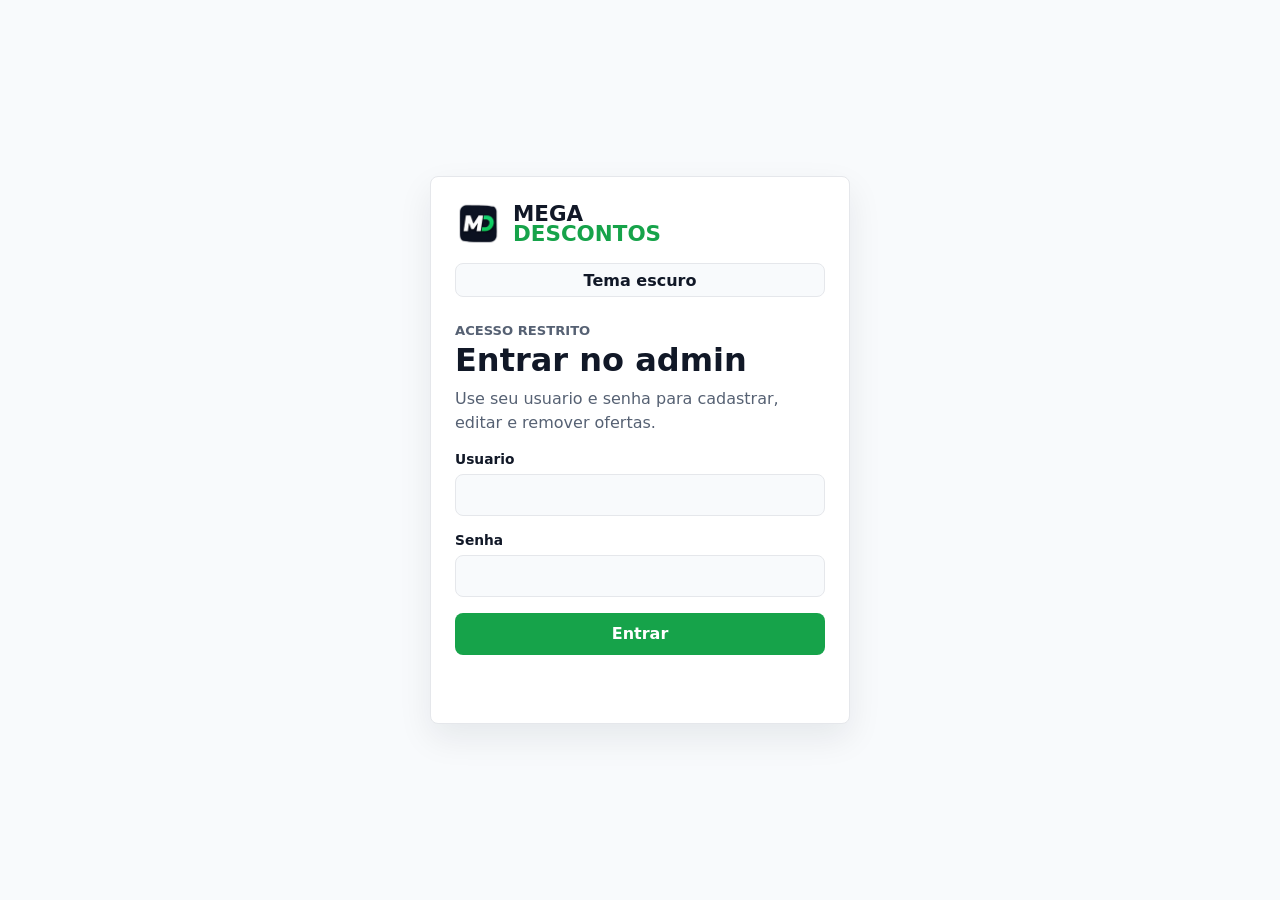
<file: Afiliado/login.html>
<!doctype html>
<html lang="pt-BR">
  <head>
    <meta charset="utf-8">
    <meta name="viewport" content="width=device-width, initial-scale=1">
    <title>Entrar - Mega Descontos</title>
    <script src="theme.js"></script>
    <link rel="icon" type="image/x-icon" href="favicon.ico?v=20260620-3">
    <link rel="apple-touch-icon" href="assets/mega-descontos-icon.png">
    <link rel="stylesheet" href="styles.css">
    <link rel="stylesheet" href="admin.css">
  </head>
  <body class="admin-page">
    <main class="login-shell">
      <form class="login-card" id="loginForm">
        <a class="brand" href="index.html" aria-label="Mega Descontos">
          <img class="brand-logo" src="assets/mega-descontos-icon.png?v=20260620-4" alt="" aria-hidden="true">
          <span>
            <strong>MEGA</strong>
            <strong>DESCONTOS</strong>
          </span>
        </a>
        <button class="theme-toggle" type="button" data-theme-toggle>Tema escuro</button>
        <div>
          <p class="admin-kicker">Acesso restrito</p>
          <h1>Entrar no admin</h1>
          <p>Use seu usuario e senha para cadastrar, editar e remover ofertas.</p>
        </div>
        <label>
          Usuario
          <input id="username" type="text" autocomplete="username" required>
        </label>
        <label>
          Senha
          <input id="password" type="password" autocomplete="current-password" required>
        </label>
        <button class="primary-admin-button" type="submit">Entrar</button>
        <p class="import-status" id="loginStatus"></p>
      </form>
    </main>

    <script>window.MegaTheme.init();</script>
    <script src="login.js"></script>
  </body>
</html>
</file>
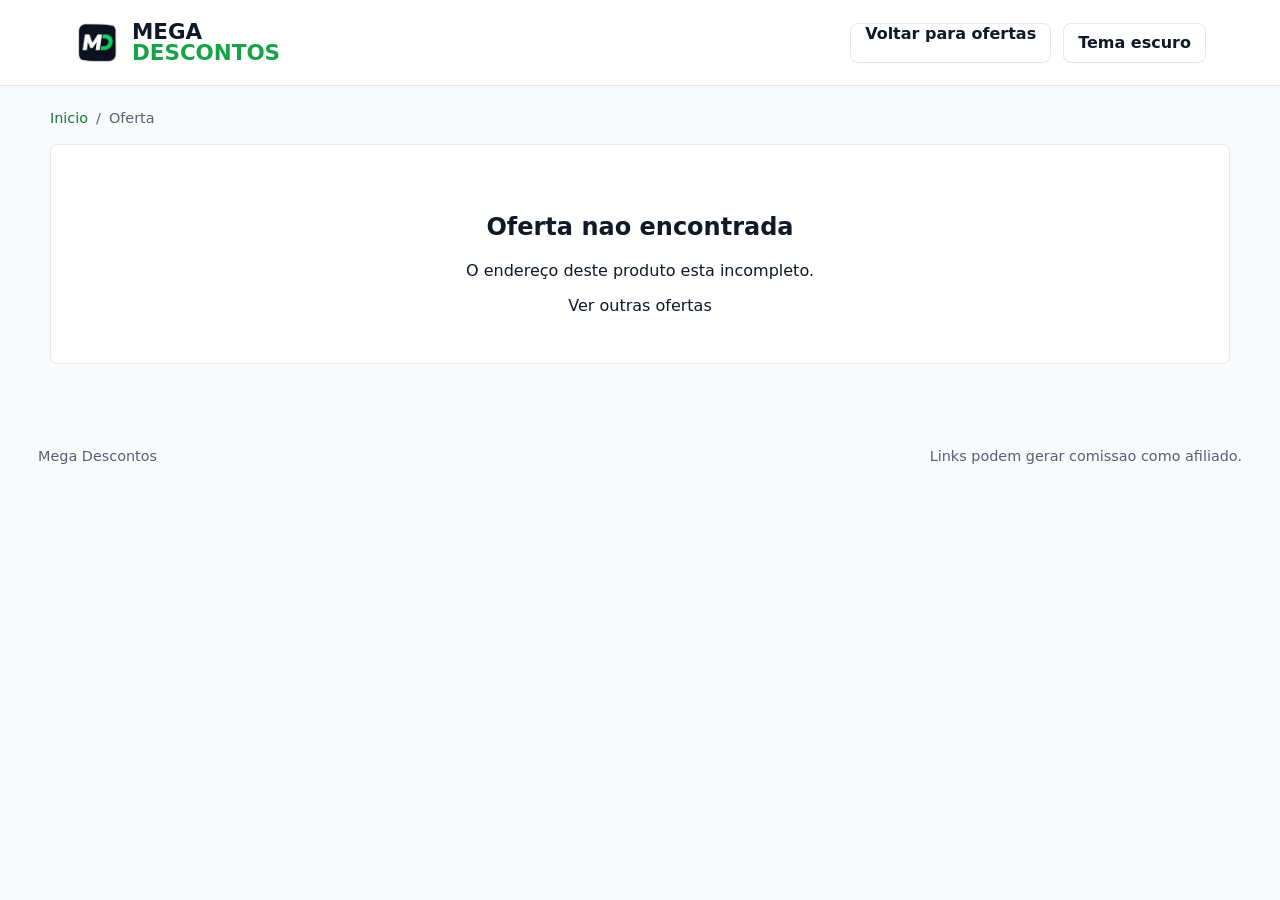
<file: Afiliado/produto.html>
<!doctype html>
<html lang="pt-BR">
  <head>
    <meta charset="utf-8">
    <meta name="viewport" content="width=device-width, initial-scale=1">
    <meta name="description" content="Confira esta oferta no Mega Descontos.">
    <title>Oferta - Mega Descontos</title>
    <script src="theme.js"></script>
    <link rel="icon" href="favicon.ico">
    <link rel="apple-touch-icon" href="assets/mega-descontos-icon.png">
    <link rel="stylesheet" href="styles.css">
  </head>
  <body>
    <header class="site-header product-header">
      <a class="brand" href="index.html" aria-label="Mega Descontos">
        <img class="brand-logo" src="assets/mega-descontos-icon.png" alt="">
        <span><strong>MEGA</strong><strong>DESCONTOS</strong></span>
      </a>
      <nav class="product-nav">
        <a href="index.html">Voltar para ofertas</a>
        <button class="theme-toggle" type="button" data-theme-toggle>Tema escuro</button>
      </nav>
    </header>
    <main class="product-page">
      <nav class="product-breadcrumb"><a href="index.html">Inicio</a><span>/</span><span id="breadcrumbCategory">Oferta</span></nav>
      <section id="productDetail" class="product-detail" aria-live="polite">
        <div class="product-loading">Carregando oferta...</div>
      </section>
    </main>
    <footer class="footer"><span>Mega Descontos</span><span>Links podem gerar comissao como afiliado.</span></footer>
    <script>window.MegaTheme.init();</script>
    <script src="produto.js?v=20260624-1"></script>
  </body>
</html>
</file>
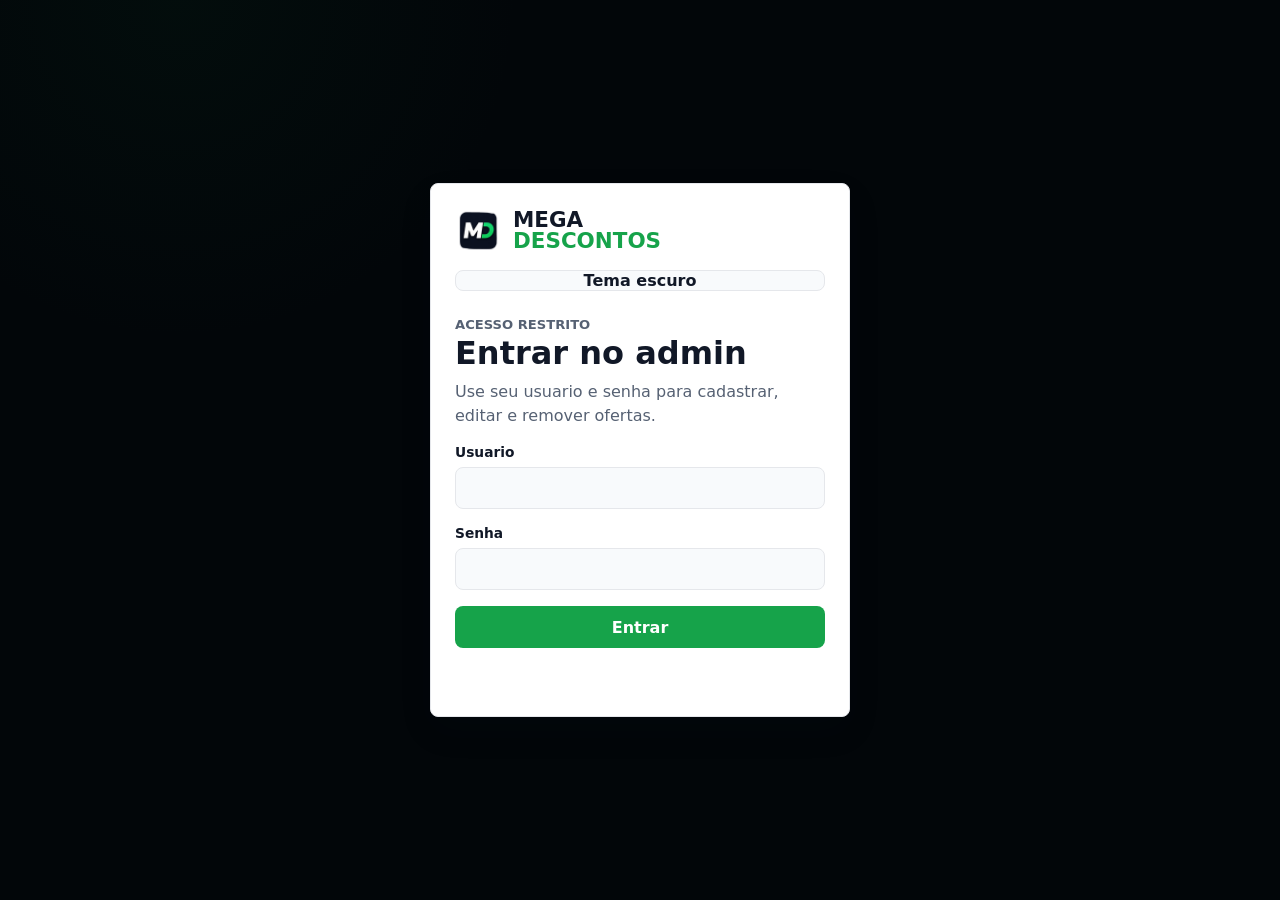
<file: Afiliado/frontend/login.html>
<!doctype html>
<html lang="pt-BR">
  <head>
    <meta charset="utf-8">
    <meta name="viewport" content="width=device-width, initial-scale=1">
    <title>Entrar - Mega Descontos</title>
    <script src="theme.js"></script>
    <link rel="icon" type="image/x-icon" href="favicon.ico?v=20260620-3">
    <link rel="apple-touch-icon" href="assets/mega-descontos-icon.png">
    <link rel="stylesheet" href="styles.css?v=20260628-imagefit-1">
    <link rel="stylesheet" href="admin.css">
  </head>
  <body class="admin-page">
    <main class="login-shell">
      <form class="login-card" id="loginForm">
        <a class="brand" href="index.html" aria-label="Mega Descontos">
          <img class="brand-logo" src="assets/mega-descontos-icon.png?v=20260620-4" alt="" aria-hidden="true">
          <span>
            <strong>MEGA</strong>
            <strong>DESCONTOS</strong>
          </span>
        </a>
        <button class="theme-toggle" type="button" data-theme-toggle>Tema escuro</button>
        <div>
          <p class="admin-kicker">Acesso restrito</p>
          <h1>Entrar no admin</h1>
          <p>Use seu usuario e senha para cadastrar, editar e remover ofertas.</p>
        </div>
        <label>
          Usuario
          <input id="username" type="text" autocomplete="username" required>
        </label>
        <label>
          Senha
          <input id="password" type="password" autocomplete="current-password" required>
        </label>
        <button class="primary-admin-button" type="submit">Entrar</button>
        <p class="import-status" id="loginStatus"></p>
      </form>
    </main>

    <script>window.MegaTheme.init();</script>
    <script src="login.js"></script>
  </body>
</html>
</file>
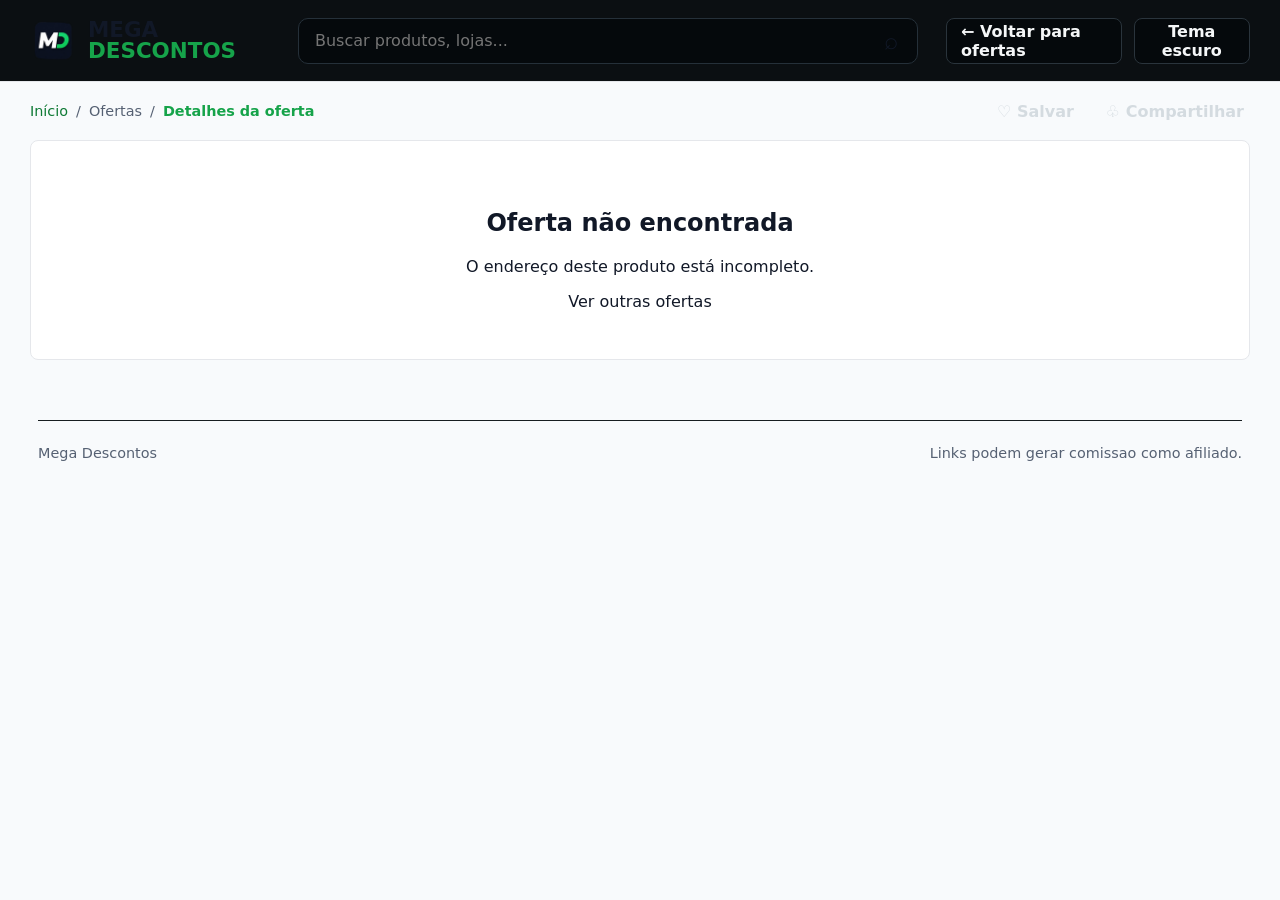
<file: Afiliado/frontend/produto.html>
<!doctype html>
<html lang="pt-BR">
  <head>
    <meta charset="utf-8">
    <meta name="viewport" content="width=device-width, initial-scale=1">
    <meta name="description" content="Confira esta oferta no Mega Descontos.">
    <title>Oferta - Mega Descontos</title>
    <script src="theme.js"></script>
    <link rel="icon" href="favicon.ico">
    <link rel="apple-touch-icon" href="assets/mega-descontos-icon.png">
    <link rel="stylesheet" href="styles.css?v=20260705-product-detail-2">
  </head>
  <body>
    <header class="site-header product-header product-header-2026">
      <a class="brand" href="index.html" aria-label="Mega Descontos">
        <img class="brand-logo" src="assets/mega-descontos-icon.png" alt="">
        <span><strong>MEGA</strong><strong>DESCONTOS</strong></span>
      </a>
      <form class="product-search" id="productSearch">
        <input id="productSearchInput" type="search" placeholder="Buscar produtos, lojas...">
        <button type="submit" aria-label="Buscar">⌕</button>
      </form>
      <nav class="product-nav">
        <a href="index.html">← Voltar para ofertas</a>
        <button class="theme-toggle" type="button" data-theme-toggle>Tema claro</button>
      </nav>
    </header>
    <main class="product-page">
      <div class="product-subnav">
        <nav class="product-breadcrumb"><a href="index.html">Início</a><span>/</span><span id="breadcrumbCategory">Ofertas</span><span>/</span><strong>Detalhes da oferta</strong></nav>
        <div><button id="productSave" type="button">♡ Salvar</button><button id="productShare" type="button">♧ Compartilhar</button></div>
      </div>
      <section id="productDetail" class="product-detail" aria-live="polite">
        <div class="product-loading">Carregando oferta...</div>
      </section>
    </main>
    <footer class="footer"><span>Mega Descontos</span><span>Links podem gerar comissao como afiliado.</span></footer>
    <script>window.MegaTheme.init();</script>
    <script src="produto.js?v=20260705-product-detail-2"></script>
  </body>
</html>
</file>
<file: Afiliado/styles.css>
﻿:root {
  --bg: #f8fafc;
  --card: #ffffff;
  --ink: #111827;
  --muted: #566173;
  --line: #e5e7eb;
  --soft: #f3f5f8;
  --input: #f8fafc;
  --button-soft: #f8fafc;
  --green: #16a34a;
  --green-dark: #0f7a35;
  --green-soft: #dcfce7;
  --dark: #07100d;
  --shadow: 0 14px 34px rgba(15, 23, 42, 0.08);
}

:root[data-theme="dark"] {
  --bg: #0b1117;
  --card: #111827;
  --ink: #f8fafc;
  --muted: #a0aec0;
  --line: #263241;
  --soft: #0f172a;
  --input: #0b1220;
  --button-soft: #172033;
  --green: #22c55e;
  --green-dark: #86efac;
  --green-soft: #0f2f1e;
  --dark: #05070a;
  --shadow: 0 16px 40px rgba(0, 0, 0, 0.36);
}

* {
  box-sizing: border-box;
}

html {
  scroll-behavior: smooth;
}

body {
  margin: 0;
  background: var(--bg);
  color: var(--ink);
  font-family: Inter, ui-sans-serif, system-ui, -apple-system, BlinkMacSystemFont, "Segoe UI", sans-serif;
}

a {
  color: inherit;
  text-decoration: none;
}

button,
input,
select {
  font: inherit;
}

.notice-bar {
  display: flex;
  align-items: center;
  justify-content: space-between;
  min-height: 44px;
  padding: 0 max(38px, calc((100vw - 1440px) / 2 + 38px));
  border-bottom: 1px solid var(--line);
  background: var(--soft);
  color: var(--ink);
  font-size: 0.92rem;
}

.notice-text::before {
  content: "HOT ";
  color: var(--green);
  font-weight: 900;
}

.notice-links,
.header-actions,
.nav-tabs {
  display: flex;
  align-items: center;
}

.notice-links {
  gap: 26px;
}

.signup-link {
  border-radius: 6px;
  background: var(--green);
  color: #fff;
  font-weight: 800;
  padding: 9px 15px;
}

.main-header {
  display: grid;
  grid-template-columns: 250px minmax(260px, 660px) auto;
  gap: 30px;
  align-items: center;
  min-height: 88px;
  padding: 0 max(38px, calc((100vw - 1440px) / 2 + 38px));
  border-bottom: 1px solid var(--line);
  background: var(--card);
}

.brand {
  display: inline-flex;
  align-items: center;
  gap: 12px;
  width: max-content;
}

.brand-logo,
.brand-icon {
  width: 52px;
  height: 52px;
  display: block;
  flex: 0 0 52px;
  object-fit: contain;
}

.brand strong {
  display: block;
  color: var(--ink);
  font-size: 1.34rem;
  line-height: 0.95;
}

.brand strong:last-child {
  color: var(--green);
}

.search-panel {
  display: grid;
  grid-template-columns: 1fr auto;
  min-height: 44px;
  border: 1px solid var(--line);
  border-radius: 8px;
  background: var(--card);
}

.search-panel input {
  min-width: 0;
  border: 0;
  background: transparent;
  color: var(--ink);
  outline: none;
  padding: 0 14px;
}

.search-panel button {
  border: 0;
  border-left: 1px solid var(--line);
  background: var(--button-soft);
  color: var(--ink);
  cursor: pointer;
  font-size: 0.86rem;
  font-weight: 900;
  padding: 0 14px;
}

.theme-toggle {
  min-height: 34px;
  border: 1px solid var(--line);
  border-radius: 8px;
  background: var(--button-soft);
  color: var(--ink);
  cursor: pointer;
  font-weight: 900;
  padding: 0 12px;
}

.header-actions {
  justify-content: end;
  gap: 18px;
  color: var(--ink);
  white-space: nowrap;
}

.nav-tabs {
  gap: 4px;
  min-height: 54px;
  padding: 0 max(38px, calc((100vw - 1440px) / 2 + 38px));
  border-bottom: 1px solid var(--line);
  background: var(--card);
}

.nav-tabs a {
  display: inline-flex;
  align-items: center;
  height: 54px;
  padding: 0 18px;
  border-bottom: 2px solid transparent;
  font-weight: 700;
}

.nav-tabs a.active {
  border-color: var(--green);
  color: var(--green);
}

main {
  width: min(1460px, calc(100% - 76px));
  margin: 0 auto;
}

.hero {
  position: relative;
  display: grid;
  grid-template-columns: minmax(360px, 0.9fr) 1.1fr;
  align-items: center;
  min-height: 270px;
  margin-top: 16px;
  overflow: hidden;
  border-radius: 14px;
  background:
    radial-gradient(circle at 85% 15%, rgba(34, 197, 94, 0.18), transparent 28%),
    linear-gradient(90deg, #070c0f 0%, #08110e 52%, #0a2b18 100%);
  color: #fff;
}

.hero::after {
  content: "";
  position: absolute;
  inset: 0;
  background-image: radial-gradient(rgba(34, 197, 94, 0.22) 1px, transparent 1px);
  background-size: 28px 28px;
  opacity: 0.26;
  pointer-events: none;
}

.hero-copy {
  position: relative;
  z-index: 1;
  padding: 34px 74px;
}

.hero h1 {
  max-width: 620px;
  margin: 0;
  font-size: clamp(2rem, 4.1vw, 3.55rem);
  line-height: 1.18;
  letter-spacing: 0;
}

.hero h1 span {
  color: #22c55e;
}

.hero p {
  max-width: 520px;
  margin: 14px 0 0;
  color: rgba(255, 255, 255, 0.9);
  font-size: 1.08rem;
  line-height: 1.55;
}

.hero-actions {
  display: flex;
  flex-wrap: wrap;
  gap: 12px;
  margin-top: 24px;
}

.primary-button,
.secondary-button {
  display: inline-flex;
  align-items: center;
  justify-content: center;
  min-height: 44px;
  border-radius: 8px;
  font-weight: 900;
  padding: 0 22px;
}

.primary-button {
  background: linear-gradient(180deg, #22c55e, #16a34a);
}

.secondary-button {
  border: 1px solid rgba(255, 255, 255, 0.26);
  background: rgba(255, 255, 255, 0.08);
}

.hero-visual {
  position: relative;
  z-index: 1;
  min-height: 270px;
}

.bubble,
.discount-tag,
.cart-shape,
.bag-shape,
.percent-shape {
  position: absolute;
  display: grid;
  place-items: center;
}

.bubble {
  border-radius: 999px;
  background: #fff;
  box-shadow: 0 18px 42px rgba(0, 0, 0, 0.28);
  font-weight: 900;
}

.amazon {
  top: 48px;
  left: 17%;
  width: 66px;
  height: 66px;
  color: #111;
  font-family: Georgia, serif;
  font-size: 3rem;
}

.shopee {
  top: 82px;
  left: 32%;
  width: 76px;
  height: 76px;
  color: #f2552c;
  font-size: 2.2rem;
}

.magalu {
  top: 42px;
  left: 47%;
  width: 70px;
  height: 70px;
  color: #2563eb;
  font-size: 0.95rem;
}

.ml {
  top: 88px;
  left: 64%;
  width: 72px;
  height: 72px;
  background: #facc15;
  color: #174ea6;
}

.discount-tag {
  border: 1px solid rgba(34, 197, 94, 0.55);
  border-radius: 999px;
  color: #22c55e;
  font-size: 1.05rem;
  font-weight: 900;
  padding: 10px 14px;
}

.tag-one {
  top: 18px;
  left: 36%;
}

.tag-two {
  top: 162px;
  left: 9%;
}

.tag-three {
  top: 90px;
  right: 18%;
}

.cart-shape {
  right: 38%;
  bottom: 0;
  width: 190px;
  height: 86px;
  border: 5px solid rgba(148, 163, 184, 0.55);
  border-top: 0;
  transform: skewX(-12deg);
}

.bag-shape {
  right: 28%;
  bottom: 0;
  width: 96px;
  height: 116px;
  border-radius: 12px 12px 0 0;
  background: linear-gradient(160deg, #22c55e, #0f8f3b);
}

.percent-shape {
  right: 19%;
  bottom: 18px;
  width: 86px;
  height: 66px;
  border-radius: 10px;
  background: #12231a;
  color: #22c55e;
  font-size: 3rem;
  font-weight: 900;
}

.hero-arrow {
  position: absolute;
  z-index: 2;
  top: 50%;
  width: 34px;
  height: 54px;
  border: 0;
  background: transparent;
  color: #fff;
  cursor: pointer;
  font-size: 3rem;
  transform: translateY(-50%);
}

.hero-arrow.left {
  left: 18px;
}

.hero-arrow.right {
  right: 18px;
}

.hero-dots {
  position: absolute;
  z-index: 2;
  bottom: 18px;
  left: 50%;
  display: flex;
  gap: 10px;
  transform: translateX(-50%);
}

.hero-dots span {
  width: 10px;
  height: 10px;
  border-radius: 999px;
  background: rgba(255, 255, 255, 0.5);
}

.hero-dots .active {
  background: #22c55e;
}

.section {
  margin-top: 20px;
}

.section-heading {
  display: grid;
  grid-template-columns: 1fr auto;
  gap: 18px;
  align-items: center;
  margin-bottom: 14px;
}

.section-heading h2 {
  margin: 0;
  font-size: 1.35rem;
}

.section-heading a {
  color: var(--green);
  font-weight: 800;
}

.category-grid {
  display: grid;
  grid-template-columns: repeat(12, minmax(0, 1fr));
  gap: 10px;
}

.category-card {
  display: grid;
  place-items: center;
  min-height: 96px;
  border: 1px solid var(--line);
  border-radius: 8px;
  background: var(--card);
  color: var(--ink);
  cursor: pointer;
  padding: 12px 8px;
  text-align: center;
  transition: transform 160ms ease, border-color 160ms ease, box-shadow 160ms ease;
}

.category-card:hover {
  border-color: #bbf7d0;
  box-shadow: var(--shadow);
  transform: translateY(-3px);
}

.category-icon {
  display: grid;
  place-items: center;
  width: 46px;
  height: 46px;
  margin-bottom: 8px;
  border-radius: 50%;
  background: rgba(34, 197, 94, 0.1);
  font-family: "Segoe UI Emoji", "Apple Color Emoji", sans-serif;
  font-size: 1.8rem;
  line-height: 1;
}

.category-card strong {
  font-size: 0.82rem;
  font-weight: 700;
}

.store-grid {
  display: grid;
  grid-template-columns: repeat(4, minmax(0, 1fr));
  gap: 12px;
}

.store-card {
  display: grid;
  gap: 6px;
  min-height: 96px;
  border: 1px solid var(--line);
  border-radius: 8px;
  background: linear-gradient(180deg, var(--card), var(--input));
  color: var(--ink);
  cursor: pointer;
  padding: 18px;
  text-align: left;
}

.store-card:hover {
  border-color: #bbf7d0;
  box-shadow: var(--shadow);
}

.store-card strong {
  color: var(--green-dark);
  font-size: 1.08rem;
}

.store-card span {
  color: var(--muted);
  font-size: 0.88rem;
  line-height: 1.35;
}

.offers-heading {
  grid-template-columns: 1fr auto auto;
}

.live-status {
  display: inline-flex;
  align-items: center;
  gap: 8px;
  color: var(--muted);
  font-size: 0.9rem;
}

.live-status span {
  width: 8px;
  height: 8px;
  border-radius: 999px;
  background: var(--green);
}

.filters {
  display: grid;
  grid-template-columns: repeat(3, minmax(150px, 1fr)) auto auto;
  gap: 10px;
  align-items: center;
  margin-bottom: 14px;
}

.filters select,
.filters button {
  min-height: 38px;
  border: 1px solid var(--line);
  border-radius: 8px;
  background: var(--card);
  color: var(--ink);
  padding: 0 10px;
}

.filters button {
  background: var(--green);
  color: #fff;
  cursor: pointer;
  font-weight: 800;
}

#resultsCount {
  color: var(--muted);
  font-size: 0.9rem;
  text-align: right;
}

.offer-grid {
  display: grid;
  grid-template-columns: repeat(5, minmax(0, 1fr));
  gap: 16px;
}

.offer-pagination {
  display: flex;
  align-items: center;
  justify-content: center;
  flex-wrap: wrap;
  gap: 8px;
  margin-top: 24px;
}

.offer-pagination button {
  min-width: 40px;
  min-height: 40px;
  border: 1px solid var(--line);
  border-radius: 6px;
  background: var(--card);
  color: var(--ink);
  cursor: pointer;
  font-weight: 800;
  padding: 0 12px;
}

.offer-pagination button.active {
  border-color: var(--green);
  background: var(--green);
  color: #fff;
}

.offer-pagination button:disabled {
  cursor: not-allowed;
  opacity: 0.45;
}

.offer-pagination span {
  color: var(--muted);
}

.offer-card {
  position: relative;
  overflow: hidden;
  border: 1px solid var(--line);
  border-radius: 8px;
  background: var(--card);
  box-shadow: 0 1px 0 rgba(15, 23, 42, 0.02);
}

.offer-card:hover {
  border-color: #bbf7d0;
  box-shadow: var(--shadow);
}

.discount-pill {
  position: absolute;
  top: 12px;
  left: 12px;
  border-radius: 6px;
  background: var(--green);
  color: #fff;
  font-size: 0.8rem;
  font-weight: 900;
  padding: 5px 8px;
}

.favorite-button {
  position: absolute;
  top: 12px;
  right: 12px;
  display: grid;
  min-width: 62px;
  height: 28px;
  place-items: center;
  border: 0;
  border-radius: 999px;
  background: var(--card);
  color: #64748b;
  font-size: 0.72rem;
  font-weight: 900;
  padding: 0 9px;
  box-shadow: 0 4px 16px rgba(15, 23, 42, 0.12);
  cursor: pointer;
}

.favorite-button.active {
  background: var(--green);
  color: #fff;
}

.offer-card img {
  display: block;
  width: 100%;
  aspect-ratio: 1.1 / 1;
  object-fit: cover;
  background: var(--input);
}

.offer-image-link {
  display: block;
}

.offer-title-link {
  color: inherit;
  text-decoration: none;
}

.product-header {
  display: flex;
  align-items: center;
  justify-content: space-between;
  min-height: 86px;
  padding: 16px max(24px, calc((100vw - 1180px) / 2 + 24px));
  border-bottom: 1px solid var(--line);
  background: var(--card);
}

.product-nav {
  display: flex;
  align-items: center;
  gap: 12px;
}

.product-nav a,
.product-nav button {
  min-height: 40px;
  border: 1px solid var(--line);
  border-radius: 8px;
  background: var(--card);
  color: var(--ink);
  padding: 0 14px;
  font-weight: 800;
}

.product-page {
  width: min(1180px, calc(100% - 32px));
  margin: 24px auto 60px;
}

.product-breadcrumb {
  display: flex;
  gap: 8px;
  margin-bottom: 18px;
  color: var(--muted);
  font-size: 0.9rem;
}

.product-breadcrumb a {
  color: var(--green-dark);
}

.product-detail {
  display: grid;
  grid-template-columns: minmax(320px, 0.9fr) minmax(360px, 1fr);
  gap: 44px;
  align-items: start;
}

.product-gallery {
  position: relative;
  border: 1px solid var(--line);
  border-radius: 8px;
  background: var(--card);
  padding: 28px;
}

.product-gallery img {
  display: block;
  width: 100%;
  aspect-ratio: 1 / 1;
  object-fit: contain;
}

.product-discount {
  position: absolute;
  top: 18px;
  left: 18px;
  border-radius: 6px;
  background: var(--green);
  color: #fff;
  padding: 7px 10px;
  font-weight: 900;
}

.product-info {
  padding-top: 12px;
}

.product-store {
  color: var(--green-dark);
  font-weight: 900;
}

.product-info h1 {
  margin: 10px 0;
  font-size: clamp(1.8rem, 4vw, 2.8rem);
  line-height: 1.12;
}

.product-category,
.product-expiration,
.affiliate-notice {
  color: var(--muted);
}

.product-price {
  display: flex;
  align-items: baseline;
  gap: 12px;
  margin-top: 28px;
}

.product-price span {
  color: var(--green);
  font-size: 2.2rem;
  font-weight: 900;
}

.product-price del {
  color: var(--muted);
}

.product-saving {
  color: var(--green-dark);
  font-weight: 800;
}

.product-quality {
  display: flex;
  gap: 10px;
  margin: 20px 0;
}

.product-quality span {
  border: 1px solid var(--line);
  border-radius: 6px;
  background: var(--input);
  padding: 8px 10px;
}

.product-buy-button {
  display: grid;
  min-height: 52px;
  margin-top: 24px;
  place-items: center;
  border-radius: 6px;
  background: var(--green);
  color: #fff;
  font-size: 1rem;
  font-weight: 900;
}

.affiliate-notice {
  font-size: 0.82rem;
  line-height: 1.5;
}

.product-loading,
.product-not-found {
  grid-column: 1 / -1;
  border: 1px solid var(--line);
  border-radius: 8px;
  background: var(--card);
  padding: 48px;
  text-align: center;
}

@media (max-width: 800px) {
  .product-header,
  .product-nav {
    align-items: flex-start;
    flex-direction: column;
  }

  .product-detail {
    grid-template-columns: 1fr;
    gap: 22px;
  }
}

.offer-body {
  display: grid;
  gap: 6px;
  padding: 0 12px 12px;
}

.offer-card h3 {
  min-height: 40px;
  margin: 0;
  color: var(--ink);
  font-size: 0.9rem;
  font-weight: 500;
  line-height: 1.35;
}

.store-name {
  min-height: 18px;
  color: var(--ink);
  font-size: 0.86rem;
  font-weight: 900;
}

.current-price {
  color: var(--green);
  font-size: 1.1rem;
  font-weight: 900;
}

.old-price {
  margin-left: 6px;
  color: #8a94a6;
  font-size: 0.78rem;
  text-decoration: line-through;
}

.offer-body > a:last-child {
  display: inline-flex;
  align-items: center;
  justify-content: center;
  min-height: 30px;
  margin-top: 4px;
  border-radius: 5px;
  background: linear-gradient(180deg, #67d082, #36b65d);
  color: #fff;
  font-size: 0.82rem;
  font-weight: 900;
}

.empty-state {
  border: 1px dashed var(--line);
  border-radius: 8px;
  background: var(--card);
  color: var(--muted);
  padding: 24px;
  text-align: center;
}

.trust-strip {
  display: grid;
  grid-template-columns: repeat(4, 1fr);
  gap: 1px;
  margin-top: 16px;
  overflow: hidden;
  border: 1px solid #bbf7d0;
  border-radius: 8px;
  background: var(--line);
}

.trust-strip article {
  display: grid;
  grid-template-columns: 54px 1fr;
  gap: 14px;
  align-items: center;
  min-height: 100px;
  background: var(--card);
  padding: 18px 22px;
}

.trust-strip article > span {
  display: grid;
  width: 48px;
  height: 48px;
  place-items: center;
  border-radius: 999px;
  background: var(--green-soft);
  color: var(--green);
  font-size: 1.7rem;
  font-weight: 900;
}

.trust-strip h3 {
  margin: 0 0 5px;
  color: var(--green-dark);
  font-size: 1rem;
}

.trust-strip p {
  margin: 0;
  color: var(--muted);
  font-size: 0.86rem;
  line-height: 1.4;
}

.newsletter {
  display: flex;
  align-items: center;
  justify-content: space-between;
  gap: 22px;
  margin-top: 24px;
  border-radius: 8px;
  background: #0f1f18;
  color: #fff;
  padding: 28px;
}

.newsletter h2,
.newsletter p {
  margin: 0;
}

.newsletter p {
  margin-top: 6px;
  color: rgba(255, 255, 255, 0.72);
}

.newsletter-form {
  display: grid;
  grid-template-columns: minmax(220px, 340px) auto;
  gap: 10px;
}

.newsletter-form input,
.newsletter-form button {
  min-height: 42px;
  border: 0;
  border-radius: 8px;
  padding: 0 14px;
}

.newsletter-form button {
  background: var(--green);
  color: #fff;
  cursor: pointer;
  font-weight: 900;
}

.footer {
  display: flex;
  justify-content: space-between;
  gap: 20px;
  width: min(1460px, calc(100% - 76px));
  margin: 0 auto;
  padding: 24px 0;
  color: var(--muted);
  font-size: 0.9rem;
}

@media (max-width: 1180px) {
  .main-header {
    grid-template-columns: 220px 1fr;
  }

  .header-actions {
    grid-column: 1 / -1;
    justify-content: flex-start;
  }

  .category-grid {
    grid-template-columns: repeat(4, minmax(0, 1fr));
  }

  .trust-strip {
    grid-template-columns: repeat(2, 1fr);
  }
}

@media (max-width: 760px) {
  .notice-bar,
  .main-header,
  .nav-tabs {
    padding-left: 16px;
    padding-right: 16px;
  }

  .notice-bar,
  .main-header,
  .newsletter,
  .footer {
    align-items: flex-start;
    flex-direction: column;
  }

  .notice-links {
    display: none;
  }

  .main-header {
    display: flex;
    gap: 16px;
    padding-top: 18px;
    padding-bottom: 18px;
  }

  .search-panel {
    width: 100%;
  }

  .header-actions {
    gap: 18px;
  }

  .nav-tabs {
    overflow-x: auto;
    justify-content: flex-start;
  }

  .nav-tabs a {
    white-space: nowrap;
  }

  main,
  .footer {
    width: min(100% - 24px, 1460px);
  }

  .hero {
    grid-template-columns: 1fr;
    min-height: auto;
  }

  .hero-copy {
    padding: 38px 42px 72px;
  }

  .hero-visual {
    display: none;
  }

  .hero-arrow {
    width: 28px;
  }

  .category-grid {
    grid-template-columns: repeat(3, minmax(0, 1fr));
  }

  .store-grid {
    grid-template-columns: repeat(2, minmax(0, 1fr));
  }

  .offers-heading,
  .filters,
  .section-heading {
    grid-template-columns: 1fr;
  }

  #resultsCount {
    text-align: left;
  }

  .offer-grid {
    grid-template-columns: repeat(2, minmax(0, 1fr));
    gap: 10px;
  }

  .trust-strip,
  .newsletter-form {
    grid-template-columns: 1fr;
  }
}
</file>
<file: Afiliado/admin.css>
.admin-page {
  background: var(--bg);
}

.admin-header {
  display: flex;
  align-items: center;
  justify-content: space-between;
  gap: 24px;
  padding: 20px max(24px, calc((100vw - 1180px) / 2 + 24px));
  border-bottom: 1px solid var(--line);
  background: var(--card);
}

.admin-nav {
  display: flex;
  flex-wrap: wrap;
  gap: 10px;
}

.admin-sections {
  display: flex;
  gap: 8px;
  margin-bottom: 22px;
  overflow-x: auto;
}

.admin-sections a {
  min-width: max-content;
  border: 1px solid var(--line);
  border-radius: 6px;
  background: var(--card);
  color: var(--ink);
  padding: 10px 14px;
  font-weight: 800;
}

.admin-sections a.active {
  border-color: var(--green);
  background: var(--green);
  color: #fff;
}

.admin-nav a,
.admin-nav button,
.form-actions button,
.admin-card-actions a,
.admin-card-actions button {
  min-height: 38px;
  border: 1px solid var(--line);
  border-radius: 8px;
  background: var(--card);
  color: var(--ink);
  cursor: pointer;
  font-weight: 800;
  padding: 0 14px;
}

.admin-card-actions a {
  display: inline-grid;
  place-items: center;
  text-decoration: none;
}

.login-shell {
  display: grid;
  min-height: 100vh;
  place-items: center;
  padding: 24px;
}

.login-card {
  display: grid;
  gap: 16px;
  width: min(420px, 100%);
  border: 1px solid var(--line);
  border-radius: 8px;
  background: var(--card);
  box-shadow: var(--shadow);
  padding: 24px;
}

.login-card h1,
.login-card p {
  margin: 0;
}

.login-card p {
  margin-top: 8px;
  color: var(--muted);
  line-height: 1.5;
}

.login-card label {
  display: grid;
  gap: 7px;
  color: var(--ink);
  font-size: 0.86rem;
  font-weight: 900;
}

.login-card input {
  min-height: 42px;
  border: 1px solid var(--line);
  border-radius: 8px;
  background: var(--input);
  color: var(--ink);
  padding: 0 12px;
}

.login-card .primary-admin-button {
  min-height: 42px;
  border: 0;
  border-radius: 8px;
  background: var(--green);
  color: #fff;
  cursor: pointer;
  font-weight: 900;
}

.admin-shell {
  width: min(1180px, calc(100% - 32px));
  margin: 28px auto 50px;
}

.admin-intro {
  display: flex;
  align-items: stretch;
  justify-content: space-between;
  gap: 22px;
  margin-bottom: 22px;
}

.admin-kicker {
  margin: 0 0 8px;
  color: var(--green);
  font-size: 0.82rem;
  font-weight: 900;
  text-transform: uppercase;
}

.admin-intro h1,
.admin-intro p {
  margin: 0;
}

.admin-intro h1 {
  font-size: clamp(2rem, 5vw, 3.4rem);
  line-height: 1;
}

.admin-intro p {
  max-width: 650px;
  margin-top: 12px;
  color: var(--muted);
  line-height: 1.6;
}

.admin-stats {
  display: grid;
  min-width: 190px;
  place-content: center;
  border: 1px solid #bbf7d0;
  border-radius: 8px;
  background: var(--card);
  text-align: center;
}

.admin-stats strong {
  color: var(--green);
  font-size: 2.4rem;
}

.admin-stats span {
  color: var(--muted);
}

.admin-layout {
  display: grid;
  grid-template-columns: minmax(320px, 430px) 1fr;
  gap: 18px;
  align-items: start;
}

.offer-form,
.admin-list {
  border: 1px solid var(--line);
  border-radius: 8px;
  background: var(--card);
  box-shadow: var(--shadow);
}

.offer-form {
  display: grid;
  gap: 14px;
  padding: 18px;
}

.offer-form label {
  display: grid;
  gap: 7px;
  color: var(--ink);
  font-size: 0.86rem;
  font-weight: 900;
}

.offer-form input,
.offer-form select,
.admin-list-heading input {
  min-height: 42px;
  border: 1px solid var(--line);
  border-radius: 8px;
  background: var(--input);
  color: var(--ink);
  outline: none;
  padding: 0 12px;
}

.form-grid {
  display: grid;
  grid-template-columns: 1fr 1fr;
  gap: 12px;
}

.form-actions {
  display: flex;
  gap: 10px;
}

.form-actions .primary-admin-button {
  border-color: var(--green);
  background: var(--green);
  color: #fff;
}

.admin-list {
  padding: 18px;
}

.import-panel {
  display: grid;
  gap: 12px;
  margin-bottom: 18px;
  border: 1px solid #bbf7d0;
  border-radius: 8px;
  background: var(--green-soft);
  padding: 14px;
}

.import-panel h2,
.import-panel p {
  margin: 0;
}

.import-panel h2 {
  font-size: 1.05rem;
}

.import-panel p {
  color: var(--muted);
  font-size: 0.9rem;
}

.import-actions {
  display: grid;
  grid-template-columns: minmax(190px, 1fr) auto auto;
  gap: 10px;
}

.integration-actions {
  display: grid;
  grid-template-columns: minmax(220px, 1fr) auto;
  gap: 10px;
}

.integration-actions button,
.integration-actions input,
.candidate-actions button,
.candidate-actions input {
  min-height: 38px;
  border: 1px solid var(--line);
  border-radius: 8px;
  background: var(--card);
  color: var(--ink);
  padding: 7px 10px;
}

.integration-actions button,
.candidate-actions button {
  cursor: pointer;
  font-weight: 900;
}

#importMercadoLivreLink,
.candidate-actions button {
  border-color: var(--green);
  background: var(--green);
  color: #fff;
}

#refreshMercadoLivreDeals {
  justify-self: start;
  min-height: 38px;
  border: 1px solid var(--line);
  border-radius: 8px;
  background: var(--card);
  color: var(--ink);
  padding: 7px 12px;
  cursor: pointer;
  font-weight: 800;
}

.candidate-list {
  display: grid;
  gap: 10px;
}

.candidate-card {
  display: grid;
  grid-template-columns: 72px minmax(0, 1fr);
  gap: 12px;
  border: 1px solid var(--line);
  border-radius: 8px;
  background: var(--card);
  padding: 10px;
}

.candidate-card img {
  width: 72px;
  height: 72px;
  border-radius: 8px;
  object-fit: cover;
}

.candidate-card h3,
.candidate-card p {
  margin: 0;
}

.candidate-card p {
  margin-top: 5px;
  color: var(--muted);
  font-size: 0.86rem;
}

.candidate-actions {
  display: grid;
  grid-template-columns: minmax(180px, 1fr) auto auto;
  gap: 8px;
  grid-column: 1 / -1;
}

.candidate-actions a {
  display: inline-grid;
  place-items: center;
  min-height: 38px;
  color: var(--green);
  font-weight: 800;
}

.import-actions input,
.import-actions button {
  min-height: 38px;
  border: 1px solid var(--line);
  border-radius: 8px;
  background: var(--card);
  color: var(--ink);
  padding: 7px 10px;
}

.import-actions button {
  cursor: pointer;
  font-weight: 900;
}

.import-actions button:last-child {
  border-color: var(--green);
  background: var(--green);
  color: #fff;
}

.import-status {
  min-height: 20px;
  font-weight: 800;
}

.automation-grid {
  display: grid;
  grid-template-columns: repeat(3, minmax(0, 1fr));
  gap: 10px;
}

.automation-card {
  display: grid;
  gap: 8px;
  border: 1px solid var(--line);
  border-radius: 8px;
  background: var(--card);
  padding: 12px;
}

.automation-card strong,
.automation-card span,
.automation-card code {
  display: block;
}

.automation-card span,
.automation-card p,
.automation-card code {
  color: var(--muted);
  font-size: 0.84rem;
}

.automation-card code {
  overflow: hidden;
  text-overflow: ellipsis;
  white-space: nowrap;
}

.automation-card.ok {
  border-color: #bbf7d0;
}

.automation-card.error {
  border-color: #fecaca;
}

.bot-status-list {
  display: grid;
  gap: 8px;
}

.bot-status-item {
  display: grid;
  gap: 4px;
  border: 1px solid var(--line);
  border-radius: 8px;
  background: var(--card);
  padding: 10px;
}

.bot-status-item strong {
  color: var(--ink);
}

.bot-status-item span {
  color: var(--muted);
  font-size: 0.86rem;
}

.bot-status-item.ok {
  border-color: #bbf7d0;
}

.bot-status-item.error {
  border-color: #fecaca;
}

.review-list {
  display: grid;
  gap: 10px;
}

.review-card {
  display: grid;
  grid-template-columns: 76px minmax(0, 1fr);
  gap: 12px;
  border: 1px solid var(--line);
  border-radius: 8px;
  background: var(--card);
  padding: 10px;
}

.review-card img {
  width: 76px;
  height: 76px;
  border-radius: 8px;
  object-fit: cover;
}

.review-card h3,
.review-card p {
  margin: 0;
}

.review-card p {
  margin-top: 5px;
  color: var(--muted);
  font-size: 0.86rem;
}

.review-actions {
  display: grid;
  grid-template-columns: 1fr auto auto;
  gap: 8px;
  grid-column: 1 / -1;
}

.review-actions a,
.review-actions button {
  min-height: 38px;
  border: 1px solid var(--line);
  border-radius: 8px;
  background: var(--card);
  color: var(--ink);
  cursor: pointer;
  display: inline-grid;
  font-weight: 900;
  place-items: center;
  padding: 7px 10px;
  text-decoration: none;
}

.review-actions button[data-review-approve],
.review-actions button[data-approve] {
  border-color: var(--green);
  background: var(--green);
  color: #fff;
}

.review-actions button[data-review-reject],
.review-actions button[data-reject] {
  border-color: #fecaca;
  color: #b91c1c;
}

.admin-list-heading {
  display: flex;
  align-items: center;
  justify-content: space-between;
  gap: 12px;
  margin-bottom: 14px;
}

.admin-list-heading h2 {
  margin: 0;
  font-size: 1.2rem;
}

#adminOfferList {
  display: grid;
  gap: 10px;
}

.admin-offer-card {
  display: grid;
  grid-template-columns: 74px 1fr auto;
  gap: 12px;
  align-items: center;
  border: 1px solid var(--line);
  border-radius: 8px;
  padding: 10px;
}

.admin-offer-card img {
  width: 74px;
  height: 74px;
  border-radius: 8px;
  object-fit: cover;
  background: var(--input);
}

.admin-offer-card h3,
.admin-offer-card p {
  margin: 0;
}

.admin-offer-card h3 {
  font-size: 0.98rem;
}

.admin-offer-card p {
  margin-top: 5px;
  color: var(--muted);
  font-size: 0.86rem;
}

.admin-card-actions {
  display: flex;
  gap: 8px;
}

.admin-card-actions button:last-child {
  border-color: #fecaca;
  color: #b91c1c;
}

@media (max-width: 860px) {
  .admin-header,
  .admin-intro {
    align-items: flex-start;
    flex-direction: column;
  }

  .admin-layout,
  .form-grid {
    grid-template-columns: 1fr;
  }

  .candidate-actions,
  .review-actions,
  .automation-grid {
    grid-template-columns: 1fr;
  }

  .integration-actions {
    grid-template-columns: 1fr;
  }

  .admin-stats {
    width: 100%;
    min-height: 120px;
  }

  .admin-list-heading,
  .import-actions,
  .admin-offer-card {
    align-items: flex-start;
    grid-template-columns: 1fr;
  }

  .admin-offer-card img {
    width: 100%;
    height: 180px;
  }
}
.compact-admin-shell {
  max-width: 1440px;
}

.compact-admin-grid {
  display: grid;
  grid-template-columns: minmax(0, 1fr) minmax(320px, 0.6fr);
  gap: 16px;
}

.compact-admin-grid .import-panel {
  margin: 0;
}

.compact-span {
  grid-column: 1 / -1;
}

.panel-heading {
  display: flex;
  align-items: center;
  justify-content: space-between;
  gap: 16px;
}

.status-pill {
  border: 1px solid var(--line);
  padding: 7px 10px;
  font-size: 0.82rem;
  white-space: nowrap;
}

.status-pill.ok {
  color: var(--green);
}

.status-pill.error {
  color: #ff7777;
}

.settings-grid {
  display: grid;
  grid-template-columns: repeat(2, minmax(0, 1fr));
  gap: 12px;
  margin-top: 16px;
}

.settings-grid label {
  display: grid;
  gap: 6px;
}

.settings-grid input {
  width: 100%;
}

.settings-grid button {
  align-self: end;
  min-height: 44px;
}

.setting-toggle {
  align-items: center;
  display: flex;
  gap: 10px;
  min-height: 44px;
}

.setting-toggle input {
  width: 18px;
  height: 18px;
}

.review-card,
.admin-offer-card {
  grid-template-columns: 88px minmax(0, 1fr) auto;
}

.review-card img,
.admin-offer-card img {
  width: 88px;
  height: 88px;
  object-fit: contain;
}

@media (max-width: 900px) {
  .compact-admin-grid,
  .settings-grid {
    grid-template-columns: 1fr;
  }

  .compact-span {
    grid-column: auto;
  }

  .panel-heading {
    align-items: flex-start;
    flex-direction: column;
  }
}
</file>
<file: Afiliado/frontend/styles.css>
﻿:root {
  --bg: #f8fafc;
  --card: #ffffff;
  --ink: #111827;
  --muted: #566173;
  --line: #e5e7eb;
  --soft: #f3f5f8;
  --input: #f8fafc;
  --button-soft: #f8fafc;
  --green: #16a34a;
  --green-dark: #0f7a35;
  --green-soft: #dcfce7;
  --dark: #07100d;
  --shadow: 0 14px 34px rgba(15, 23, 42, 0.08);
}

:root[data-theme="dark"] {
  --bg: #020507;
  --card: #071014;
  --ink: #f8fafc;
  --muted: #9aa8b6;
  --line: rgba(148, 163, 184, 0.18);
  --soft: #050b10;
  --input: #070f15;
  --button-soft: #0c171f;
  --green: #39ff14;
  --green-dark: #39ff14;
  --green-soft: #0f2f1e;
  --dark: #05070a;
  --shadow: 0 16px 40px rgba(0, 0, 0, 0.36);
}

* {
  box-sizing: border-box;
}

html {
  scroll-behavior: smooth;
}

body {
  margin: 0;
  background: var(--bg);
  color: var(--ink);
  font-family: Inter, ui-sans-serif, system-ui, -apple-system, BlinkMacSystemFont, "Segoe UI", sans-serif;
}

a {
  color: inherit;
  text-decoration: none;
}

button,
input,
select {
  font: inherit;
}

.notice-bar {
  display: flex;
  align-items: center;
  justify-content: space-between;
  min-height: 44px;
  padding: 0 max(38px, calc((100vw - 1440px) / 2 + 38px));
  border-bottom: 1px solid var(--line);
  background: var(--soft);
  color: var(--ink);
  font-size: 0.92rem;
}

.notice-text::before {
  content: "HOT ";
  color: var(--green);
  font-weight: 900;
}

.notice-links,
.header-actions,
.nav-tabs {
  display: flex;
  align-items: center;
}

.notice-links {
  gap: 26px;
}

.signup-link {
  border-radius: 6px;
  background: var(--green);
  color: #fff;
  font-weight: 800;
  padding: 9px 15px;
}

.main-header {
  display: grid;
  grid-template-columns: 250px minmax(260px, 660px) auto;
  gap: 30px;
  align-items: center;
  min-height: 88px;
  padding: 0 max(38px, calc((100vw - 1440px) / 2 + 38px));
  border-bottom: 1px solid var(--line);
  background: var(--card);
}

.brand {
  display: inline-flex;
  align-items: center;
  gap: 12px;
  width: max-content;
}

.brand-logo,
.brand-icon {
  width: 52px;
  height: 52px;
  display: block;
  flex: 0 0 52px;
  object-fit: contain;
}

.brand strong {
  display: block;
  color: var(--ink);
  font-size: 1.34rem;
  line-height: 0.95;
}

.brand strong:last-child {
  color: var(--green);
}

.search-panel {
  display: grid;
  grid-template-columns: 1fr auto;
  min-height: 44px;
  border: 1px solid var(--line);
  border-radius: 8px;
  background: var(--card);
}

.search-panel input {
  min-width: 0;
  border: 0;
  background: transparent;
  color: var(--ink);
  outline: none;
  padding: 0 14px;
}

.search-panel button {
  border: 0;
  border-left: 1px solid var(--line);
  background: var(--button-soft);
  color: var(--ink);
  cursor: pointer;
  font-size: 0.86rem;
  font-weight: 900;
  padding: 0 14px;
}

.theme-toggle {
  min-height: 34px;
  border: 1px solid var(--line);
  border-radius: 8px;
  background: var(--button-soft);
  color: var(--ink);
  cursor: pointer;
  font-weight: 900;
  padding: 0 12px;
}

.header-actions {
  justify-content: end;
  gap: 18px;
  color: var(--ink);
  white-space: nowrap;
}

.nav-tabs {
  gap: 4px;
  min-height: 54px;
  padding: 0 max(38px, calc((100vw - 1440px) / 2 + 38px));
  border-bottom: 1px solid var(--line);
  background: var(--card);
}

.nav-tabs a {
  display: inline-flex;
  align-items: center;
  height: 54px;
  padding: 0 18px;
  border-bottom: 2px solid transparent;
  font-weight: 700;
}

.nav-tabs a.active {
  border-color: var(--green);
  color: var(--green);
}

main {
  width: min(1460px, calc(100% - 76px));
  margin: 0 auto;
}

.hero {
  position: relative;
  display: grid;
  grid-template-columns: minmax(360px, 0.9fr) 1.1fr;
  align-items: center;
  min-height: 270px;
  margin-top: 16px;
  overflow: hidden;
  border-radius: 14px;
  background:
    radial-gradient(circle at 85% 15%, rgba(34, 197, 94, 0.18), transparent 28%),
    linear-gradient(90deg, #070c0f 0%, #08110e 52%, #0a2b18 100%);
  color: #fff;
}

.hero::after {
  content: "";
  position: absolute;
  inset: 0;
  background-image: radial-gradient(rgba(34, 197, 94, 0.22) 1px, transparent 1px);
  background-size: 28px 28px;
  opacity: 0.26;
  pointer-events: none;
}

.hero-copy {
  position: relative;
  z-index: 1;
  padding: 34px 74px;
}

.hero h1 {
  max-width: 620px;
  margin: 0;
  font-size: clamp(2rem, 4.1vw, 3.55rem);
  line-height: 1.18;
  letter-spacing: 0;
}

.hero h1 span {
  color: #22c55e;
}

.hero p {
  max-width: 520px;
  margin: 14px 0 0;
  color: rgba(255, 255, 255, 0.9);
  font-size: 1.08rem;
  line-height: 1.55;
}

.hero-actions {
  display: flex;
  flex-wrap: wrap;
  gap: 12px;
  margin-top: 24px;
}

.primary-button,
.secondary-button {
  display: inline-flex;
  align-items: center;
  justify-content: center;
  min-height: 44px;
  border-radius: 8px;
  font-weight: 900;
  padding: 0 22px;
}

.primary-button {
  background: linear-gradient(180deg, #22c55e, #16a34a);
}

.secondary-button {
  border: 1px solid rgba(255, 255, 255, 0.26);
  background: rgba(255, 255, 255, 0.08);
}

.hero-visual {
  position: relative;
  z-index: 1;
  min-height: 270px;
}

.bubble,
.discount-tag,
.cart-shape,
.bag-shape,
.percent-shape {
  position: absolute;
  display: grid;
  place-items: center;
}

.bubble {
  border-radius: 999px;
  background: #fff;
  box-shadow: 0 18px 42px rgba(0, 0, 0, 0.28);
  font-weight: 900;
}

.amazon {
  top: 48px;
  left: 17%;
  width: 66px;
  height: 66px;
  color: #111;
  font-family: Georgia, serif;
  font-size: 3rem;
}

.shopee {
  top: 82px;
  left: 32%;
  width: 76px;
  height: 76px;
  color: #f2552c;
  font-size: 2.2rem;
}

.magalu {
  top: 42px;
  left: 47%;
  width: 70px;
  height: 70px;
  color: #2563eb;
  font-size: 0.95rem;
}

.ml {
  top: 88px;
  left: 64%;
  width: 72px;
  height: 72px;
  background: #facc15;
  color: #174ea6;
}

.discount-tag {
  border: 1px solid rgba(34, 197, 94, 0.55);
  border-radius: 999px;
  color: #22c55e;
  font-size: 1.05rem;
  font-weight: 900;
  padding: 10px 14px;
}

.tag-one {
  top: 18px;
  left: 36%;
}

.tag-two {
  top: 162px;
  left: 9%;
}

.tag-three {
  top: 90px;
  right: 18%;
}

.cart-shape {
  right: 38%;
  bottom: 0;
  width: 190px;
  height: 86px;
  border: 5px solid rgba(148, 163, 184, 0.55);
  border-top: 0;
  transform: skewX(-12deg);
}

.bag-shape {
  right: 28%;
  bottom: 0;
  width: 96px;
  height: 116px;
  border-radius: 12px 12px 0 0;
  background: linear-gradient(160deg, #22c55e, #0f8f3b);
}

.percent-shape {
  right: 19%;
  bottom: 18px;
  width: 86px;
  height: 66px;
  border-radius: 10px;
  background: #12231a;
  color: #22c55e;
  font-size: 3rem;
  font-weight: 900;
}

.hero-arrow {
  position: absolute;
  z-index: 2;
  top: 50%;
  width: 34px;
  height: 54px;
  border: 0;
  background: transparent;
  color: #fff;
  cursor: pointer;
  font-size: 3rem;
  transform: translateY(-50%);
}

.hero-arrow.left {
  left: 18px;
}

.hero-arrow.right {
  right: 18px;
}

.hero-dots {
  position: absolute;
  z-index: 2;
  bottom: 18px;
  left: 50%;
  display: flex;
  gap: 10px;
  transform: translateX(-50%);
}

.hero-dots span {
  width: 10px;
  height: 10px;
  border-radius: 999px;
  background: rgba(255, 255, 255, 0.5);
}

.hero-dots .active {
  background: #22c55e;
}

.smart-hero {
  grid-template-columns: minmax(420px, 1.05fr) minmax(360px, 0.95fr);
  min-height: 520px;
  margin-top: 22px;
  border: 1px solid rgba(57, 255, 20, 0.35);
  border-radius: 24px;
  background:
    radial-gradient(circle at 82% 18%, rgba(139, 92, 246, 0.22), transparent 30%),
    radial-gradient(circle at 18% 82%, rgba(57, 255, 20, 0.18), transparent 34%),
    linear-gradient(135deg, #03070a 0%, #071014 48%, #06180f 100%);
  box-shadow: 0 0 0 1px rgba(57, 255, 20, 0.08), 0 30px 90px rgba(0, 0, 0, 0.45);
}

.smart-hero .hero-copy {
  padding: 58px 64px;
}

.hero-kicker {
  display: inline-flex;
  align-items: center;
  gap: 8px;
  margin-bottom: 16px;
  border: 1px solid rgba(57, 255, 20, 0.35);
  border-radius: 999px;
  background: rgba(57, 255, 20, 0.08);
  color: #39ff14;
  font-size: 0.78rem;
  font-weight: 900;
  letter-spacing: 0.08em;
  padding: 8px 12px;
  text-transform: uppercase;
}

.smart-hero h1 {
  max-width: 780px;
  font-size: clamp(2.65rem, 5vw, 5.4rem);
  line-height: 0.95;
  letter-spacing: -0.07em;
}

.smart-hero p {
  max-width: 680px;
  color: rgba(248, 250, 252, 0.78);
  font-size: 1.16rem;
}

.hero-search {
  display: grid;
  grid-template-columns: 1fr auto;
  gap: 10px;
  max-width: 760px;
  min-height: 64px;
  margin-top: 30px;
  border: 1px solid rgba(148, 163, 184, 0.28);
  border-radius: 18px;
  background: rgba(2, 6, 9, 0.72);
  padding: 8px;
  box-shadow: inset 0 1px 0 rgba(255, 255, 255, 0.04), 0 16px 36px rgba(0, 0, 0, 0.24);
}

.hero-search input,
.hero-search button {
  border: 0;
  border-radius: 13px;
}

.hero-search input {
  min-width: 0;
  background: transparent;
  color: #fff;
  outline: none;
  padding: 0 18px;
}

.hero-search button {
  background: linear-gradient(180deg, #39ff14, #16a34a);
  color: #031007;
  cursor: pointer;
  font-weight: 950;
  padding: 0 24px;
}

.search-suggestions {
  display: flex;
  flex-wrap: wrap;
  gap: 9px;
  margin-top: 14px;
}

.search-suggestions button {
  border: 1px solid rgba(148, 163, 184, 0.2);
  border-radius: 999px;
  background: rgba(255, 255, 255, 0.05);
  color: rgba(255, 255, 255, 0.78);
  cursor: pointer;
  font-size: 0.86rem;
  padding: 8px 12px;
}

.smart-hero .hero-benefits {
  display: grid;
  grid-template-columns: repeat(3, minmax(0, 1fr));
  gap: 10px;
  max-width: 680px;
  margin-top: 24px;
}

.smart-hero .hero-benefits span {
  display: grid;
  gap: 4px;
  border: 1px solid rgba(148, 163, 184, 0.16);
  border-radius: 14px;
  background: rgba(255, 255, 255, 0.045);
  padding: 14px;
}

.smart-hero .hero-benefits b {
  color: #39ff14;
  font-size: 1.3rem;
}

.smart-hero .hero-benefits small {
  color: rgba(255, 255, 255, 0.72);
  line-height: 1.3;
}

.hero-intelligence-panel {
  display: grid;
  align-content: center;
  gap: 18px;
  min-height: 420px;
  padding: 52px 54px 52px 0;
}

.scan-card {
  position: relative;
  overflow: hidden;
  border: 1px solid rgba(57, 255, 20, 0.28);
  border-radius: 24px;
  background: rgba(2, 6, 9, 0.72);
  padding: 28px;
  box-shadow: 0 24px 70px rgba(0, 0, 0, 0.42);
}

.scan-card::before {
  content: "";
  position: absolute;
  inset: -40% -20%;
  background: linear-gradient(115deg, transparent, rgba(57, 255, 20, 0.16), transparent);
  transform: rotate(12deg);
}

.scan-card small,
.scan-card ul {
  position: relative;
  z-index: 1;
}

.scan-card small {
  color: rgba(255, 255, 255, 0.62);
  font-weight: 800;
  text-transform: uppercase;
  letter-spacing: 0.08em;
}

.scan-card ul {
  display: grid;
  gap: 13px;
  margin: 20px 0 0;
  padding: 0;
  list-style: none;
}

.scan-card li {
  display: flex;
  align-items: center;
  justify-content: space-between;
  border: 1px solid rgba(148, 163, 184, 0.16);
  border-radius: 16px;
  background: rgba(255, 255, 255, 0.045);
  padding: 14px 16px;
}

.scan-card b {
  color: #39ff14;
  font-size: 1.38rem;
}

.scan-pulse {
  position: absolute;
  top: 24px;
  right: 24px;
  width: 12px;
  height: 12px;
  border-radius: 999px;
  background: #39ff14;
  box-shadow: 0 0 0 12px rgba(57, 255, 20, 0.08);
}

.scan-terminal {
  display: grid;
  gap: 8px;
  border: 1px solid rgba(139, 92, 246, 0.28);
  border-radius: 18px;
  background: rgba(139, 92, 246, 0.08);
  color: rgba(255, 255, 255, 0.72);
  font-family: ui-monospace, SFMono-Regular, Consolas, monospace;
  padding: 18px;
}

.scan-terminal span::before {
  content: "> ";
  color: #39ff14;
}

.intelligence-metrics {
  grid-template-columns: repeat(6, minmax(0, 1fr));
  margin-top: 16px;
  border-color: rgba(57, 255, 20, 0.2);
  border-radius: 18px;
  background: rgba(7, 16, 20, 0.9);
}

.intelligence-metrics article {
  min-height: 104px;
  border-right: 1px solid rgba(148, 163, 184, 0.13);
  padding: 18px;
}

.intelligence-metrics article:last-child {
  border-right: 0;
}

.intelligence-metrics article strong {
  color: #39ff14;
  font-size: clamp(1.25rem, 2vw, 1.9rem);
}

.intelligence-metrics article span {
  color: var(--muted);
  font-size: 0.86rem;
}

.section {
  margin-top: 20px;
}

.section-heading {
  display: grid;
  grid-template-columns: 1fr auto;
  gap: 18px;
  align-items: center;
  margin-bottom: 14px;
}

.section-heading h2 {
  margin: 0;
  font-size: 1.35rem;
}

.section-heading a {
  color: var(--green);
  font-weight: 800;
}

.category-grid {
  display: grid;
  grid-template-columns: repeat(12, minmax(0, 1fr));
  gap: 10px;
}

.category-card {
  display: grid;
  place-items: center;
  min-height: 96px;
  border: 1px solid var(--line);
  border-radius: 8px;
  background: var(--card);
  color: var(--ink);
  cursor: pointer;
  padding: 12px 8px;
  text-align: center;
  transition: transform 160ms ease, border-color 160ms ease, box-shadow 160ms ease;
}

.category-card:hover {
  border-color: #bbf7d0;
  box-shadow: var(--shadow);
  transform: translateY(-3px);
}

.category-icon {
  display: grid;
  place-items: center;
  width: 46px;
  height: 46px;
  margin-bottom: 8px;
  border-radius: 50%;
  background: rgba(34, 197, 94, 0.1);
  font-family: "Segoe UI Emoji", "Apple Color Emoji", sans-serif;
  font-size: 1.8rem;
  line-height: 1;
}

.category-card strong {
  font-size: 0.82rem;
  font-weight: 700;
}

.category-card {
  position: relative;
  place-items: start;
  min-height: 154px;
  overflow: hidden;
  border-radius: 16px;
  background:
    radial-gradient(circle at 85% 10%, rgba(57, 255, 20, 0.12), transparent 36%),
    linear-gradient(180deg, var(--card), rgba(7, 16, 20, 0.92));
  padding: 16px;
  text-align: left;
}

.category-card::after {
  content: "";
  position: absolute;
  inset: auto 14px 14px;
  height: 1px;
  background: linear-gradient(90deg, rgba(57, 255, 20, 0.7), transparent);
}

.category-card:hover {
  border-color: rgba(57, 255, 20, 0.55);
  box-shadow: 0 18px 40px rgba(0, 0, 0, 0.28), 0 0 28px rgba(57, 255, 20, 0.08);
}

.category-card strong {
  font-size: 0.96rem;
  font-weight: 900;
}

.category-card small,
.category-card em {
  display: block;
  color: var(--muted);
  font-size: 0.78rem;
  font-style: normal;
}

.category-card em {
  color: var(--green);
  font-weight: 800;
}

.store-grid {
  display: grid;
  grid-template-columns: repeat(4, minmax(0, 1fr));
  gap: 12px;
}

.store-card {
  display: grid;
  gap: 6px;
  min-height: 96px;
  border: 1px solid var(--line);
  border-radius: 8px;
  background: linear-gradient(180deg, var(--card), var(--input));
  color: var(--ink);
  cursor: pointer;
  padding: 18px;
  text-align: left;
}

.store-card:hover {
  border-color: #bbf7d0;
  box-shadow: var(--shadow);
}

.store-card strong {
  color: var(--green-dark);
  font-size: 1.08rem;
}

.store-card span {
  color: var(--muted);
  font-size: 0.88rem;
  line-height: 1.35;
}

.offers-heading {
  grid-template-columns: 1fr auto auto;
}

.live-status {
  display: inline-flex;
  align-items: center;
  gap: 8px;
  color: var(--muted);
  font-size: 0.9rem;
}

.live-status span {
  width: 8px;
  height: 8px;
  border-radius: 999px;
  background: var(--green);
}

.filters {
  display: grid;
  grid-template-columns: repeat(3, minmax(150px, 1fr)) auto auto;
  gap: 10px;
  align-items: center;
  margin-bottom: 14px;
}

.filters select,
.filters button {
  min-height: 38px;
  border: 1px solid var(--line);
  border-radius: 8px;
  background: var(--card);
  color: var(--ink);
  padding: 0 10px;
}

.filters button {
  background: var(--green);
  color: #fff;
  cursor: pointer;
  font-weight: 800;
}

#resultsCount {
  color: var(--muted);
  font-size: 0.9rem;
  text-align: right;
}

.offer-grid {
  display: grid;
  grid-template-columns: repeat(5, minmax(0, 1fr));
  gap: 16px;
}

.offer-pagination {
  display: flex;
  align-items: center;
  justify-content: center;
  flex-wrap: wrap;
  gap: 8px;
  margin-top: 24px;
}

.offer-pagination button {
  min-width: 40px;
  min-height: 40px;
  border: 1px solid var(--line);
  border-radius: 6px;
  background: var(--card);
  color: var(--ink);
  cursor: pointer;
  font-weight: 800;
  padding: 0 12px;
}

.offer-pagination button.active {
  border-color: var(--green);
  background: var(--green);
  color: #fff;
}

.offer-pagination button:disabled {
  cursor: not-allowed;
  opacity: 0.45;
}

.offer-pagination span {
  color: var(--muted);
}

.offer-card {
  position: relative;
  overflow: hidden;
  border: 1px solid var(--line);
  border-radius: 8px;
  background: var(--card);
  box-shadow: 0 1px 0 rgba(15, 23, 42, 0.02);
}

.offer-card:hover {
  border-color: #bbf7d0;
  box-shadow: var(--shadow);
}

.discount-pill {
  position: absolute;
  top: 12px;
  left: 12px;
  border-radius: 6px;
  background: var(--green);
  color: #fff;
  font-size: 0.8rem;
  font-weight: 900;
  padding: 5px 8px;
  z-index: 2;
}

.favorite-button {
  position: absolute;
  top: 12px;
  right: 12px;
  display: grid;
  min-width: 62px;
  height: 28px;
  place-items: center;
  border: 0;
  border-radius: 999px;
  background: var(--card);
  color: #64748b;
  font-size: 0.72rem;
  font-weight: 900;
  padding: 0 9px;
  box-shadow: 0 4px 16px rgba(15, 23, 42, 0.12);
  cursor: pointer;
  z-index: 2;
}

.favorite-button.active {
  background: var(--green);
  color: #fff;
}

.offer-card img {
  display: block;
  width: 100%;
  height: 100%;
  object-fit: contain;
  object-position: center;
}

.offer-image-link {
  display: grid;
  aspect-ratio: 1.1 / 1;
  place-items: center;
  overflow: hidden;
  background: #fff;
  padding: 10px;
}

.offer-title-link {
  color: inherit;
  text-decoration: none;
}

.product-header {
  display: flex;
  align-items: center;
  justify-content: space-between;
  min-height: 86px;
  padding: 16px max(24px, calc((100vw - 1180px) / 2 + 24px));
  border-bottom: 1px solid var(--line);
  background: var(--card);
}

.product-nav {
  display: flex;
  align-items: center;
  gap: 12px;
}

.product-nav a,
.product-nav button {
  min-height: 40px;
  border: 1px solid var(--line);
  border-radius: 8px;
  background: var(--card);
  color: var(--ink);
  padding: 0 14px;
  font-weight: 800;
}

.product-page {
  width: min(1180px, calc(100% - 32px));
  margin: 24px auto 60px;
}

.product-breadcrumb {
  display: flex;
  gap: 8px;
  margin-bottom: 18px;
  color: var(--muted);
  font-size: 0.9rem;
}

.product-breadcrumb a {
  color: var(--green-dark);
}

.product-detail {
  display: grid;
  grid-template-columns: minmax(320px, 0.9fr) minmax(360px, 1fr);
  gap: 44px;
  align-items: start;
}

.product-gallery {
  position: relative;
  border: 1px solid var(--line);
  border-radius: 8px;
  background: var(--card);
  padding: 28px;
}

.product-gallery img {
  display: block;
  width: 100%;
  aspect-ratio: 1 / 1;
  object-fit: contain;
}

.product-discount {
  position: absolute;
  top: 18px;
  left: 18px;
  border-radius: 6px;
  background: var(--green);
  color: #fff;
  padding: 7px 10px;
  font-weight: 900;
}

.product-info {
  padding-top: 12px;
}

.product-store {
  color: var(--green-dark);
  font-weight: 900;
}

.product-info h1 {
  margin: 10px 0;
  font-size: clamp(1.8rem, 4vw, 2.8rem);
  line-height: 1.12;
}

.product-category,
.product-expiration,
.affiliate-notice {
  color: var(--muted);
}

.product-price {
  display: flex;
  align-items: baseline;
  gap: 12px;
  margin-top: 28px;
}

.product-price span {
  color: var(--green);
  font-size: 2.2rem;
  font-weight: 900;
}

.product-price del {
  color: var(--muted);
}

.product-saving {
  color: var(--green-dark);
  font-weight: 800;
}

.product-quality {
  display: flex;
  gap: 10px;
  margin: 20px 0;
}

.product-quality span {
  border: 1px solid var(--line);
  border-radius: 6px;
  background: var(--input);
  padding: 8px 10px;
}

.product-buy-button {
  display: grid;
  min-height: 52px;
  margin-top: 24px;
  place-items: center;
  border-radius: 6px;
  background: var(--green);
  color: #fff;
  font-size: 1rem;
  font-weight: 900;
}

.affiliate-notice {
  font-size: 0.82rem;
  line-height: 1.5;
}

.product-loading,
.product-not-found {
  grid-column: 1 / -1;
  border: 1px solid var(--line);
  border-radius: 8px;
  background: var(--card);
  padding: 48px;
  text-align: center;
}

@media (max-width: 800px) {
  .product-header,
  .product-nav {
    align-items: flex-start;
    flex-direction: column;
  }

  .product-detail {
    grid-template-columns: 1fr;
    gap: 22px;
  }
}

.offer-body {
  display: grid;
  gap: 6px;
  padding: 0 12px 12px;
}

.offer-card h3 {
  min-height: 40px;
  margin: 0;
  color: var(--ink);
  font-size: 0.9rem;
  font-weight: 500;
  line-height: 1.35;
}

.store-name {
  min-height: 18px;
  color: var(--ink);
  font-size: 0.86rem;
  font-weight: 900;
}

.current-price {
  color: var(--green);
  font-size: 1.1rem;
  font-weight: 900;
}

.old-price {
  margin-left: 6px;
  color: #8a94a6;
  font-size: 0.78rem;
  text-decoration: line-through;
}

.offer-body > a:last-child {
  display: inline-flex;
  align-items: center;
  justify-content: center;
  min-height: 30px;
  margin-top: 4px;
  border-radius: 5px;
  background: linear-gradient(180deg, #67d082, #36b65d);
  color: #fff;
  font-size: 0.82rem;
  font-weight: 900;
}

.empty-state {
  border: 1px dashed var(--line);
  border-radius: 8px;
  background: var(--card);
  color: var(--muted);
  padding: 24px;
  text-align: center;
}

.trust-strip {
  display: grid;
  grid-template-columns: repeat(4, 1fr);
  gap: 1px;
  margin-top: 16px;
  overflow: hidden;
  border: 1px solid #bbf7d0;
  border-radius: 8px;
  background: var(--line);
}

.trust-strip article {
  display: grid;
  grid-template-columns: 54px 1fr;
  gap: 14px;
  align-items: center;
  min-height: 100px;
  background: var(--card);
  padding: 18px 22px;
}

.trust-strip article > span {
  display: grid;
  width: 48px;
  height: 48px;
  place-items: center;
  border-radius: 999px;
  background: var(--green-soft);
  color: var(--green);
  font-size: 1.7rem;
  font-weight: 900;
}

.trust-strip h3 {
  margin: 0 0 5px;
  color: var(--green-dark);
  font-size: 1rem;
}

.trust-strip p {
  margin: 0;
  color: var(--muted);
  font-size: 0.86rem;
  line-height: 1.4;
}

.newsletter {
  display: flex;
  align-items: center;
  justify-content: space-between;
  gap: 22px;
  margin-top: 24px;
  border-radius: 8px;
  background: #0f1f18;
  color: #fff;
  padding: 28px;
}

.newsletter h2,
.newsletter p {
  margin: 0;
}

.newsletter p {
  margin-top: 6px;
  color: rgba(255, 255, 255, 0.72);
}

.newsletter-form {
  display: grid;
  grid-template-columns: minmax(220px, 340px) auto;
  gap: 10px;
}

.newsletter-form input,
.newsletter-form button {
  min-height: 42px;
  border: 0;
  border-radius: 8px;
  padding: 0 14px;
}

.newsletter-form button {
  background: var(--green);
  color: #fff;
  cursor: pointer;
  font-weight: 900;
}

.footer {
  display: flex;
  justify-content: space-between;
  gap: 20px;
  width: min(1460px, calc(100% - 76px));
  margin: 0 auto;
  padding: 24px 0;
  color: var(--muted);
  font-size: 0.9rem;
}

@media (max-width: 1180px) {
  .main-header {
    grid-template-columns: 220px 1fr;
  }

  .header-actions {
    grid-column: 1 / -1;
    justify-content: flex-start;
  }

  .category-grid {
    grid-template-columns: repeat(3, minmax(0, 1fr));
  }

  .smart-hero {
    grid-template-columns: 1fr;
  }

  .hero-intelligence-panel {
    padding: 0 42px 42px;
  }

  .intelligence-metrics {
    grid-template-columns: repeat(3, minmax(0, 1fr));
  }

  .trust-strip {
    grid-template-columns: repeat(2, 1fr);
  }
}

@media (max-width: 760px) {
  .notice-bar,
  .main-header,
  .nav-tabs {
    padding-left: 16px;
    padding-right: 16px;
  }

  .notice-bar,
  .main-header,
  .newsletter,
  .footer {
    align-items: flex-start;
    flex-direction: column;
  }

  .notice-links {
    display: none;
  }

  .main-header {
    display: flex;
    gap: 16px;
    padding-top: 18px;
    padding-bottom: 18px;
  }

  .search-panel {
    width: 100%;
  }

  .header-actions {
    gap: 18px;
  }

  .nav-tabs {
    overflow-x: auto;
    justify-content: flex-start;
  }

  .nav-tabs a {
    white-space: nowrap;
  }

  main,
  .footer {
    width: min(100% - 24px, 1460px);
  }

  .hero {
    grid-template-columns: 1fr;
    min-height: auto;
  }

  .hero-copy,
  .smart-hero .hero-copy {
    padding: 38px 42px 72px;
  }

  .hero-visual:not(.hero-intelligence-panel) {
    display: none;
  }

  .hero-search,
  .smart-hero .hero-benefits {
    grid-template-columns: 1fr;
  }

  .hero-intelligence-panel {
    min-height: auto;
    padding: 0 18px 28px;
  }

  .intelligence-metrics {
    grid-template-columns: repeat(2, minmax(0, 1fr));
  }

  .hero-arrow {
    width: 28px;
  }

  .category-grid {
    grid-template-columns: repeat(2, minmax(0, 1fr));
  }

  .store-grid {
    grid-template-columns: repeat(2, minmax(0, 1fr));
  }

  .offers-heading,
  .filters,
  .section-heading {
    grid-template-columns: 1fr;
  }

  #resultsCount {
    text-align: left;
  }

  .offer-grid {
    grid-template-columns: repeat(2, minmax(0, 1fr));
    gap: 10px;
  }

  .trust-strip,
  .newsletter-form {
    grid-template-columns: 1fr;
  }
}

/* Página de detalhes da oferta 2026 */
.product-header-2026 {
  display: grid;
  grid-template-columns: 240px minmax(320px, 620px) 1fr;
  gap: 28px;
  min-height: 82px;
  padding: 14px max(30px, calc((100vw - 1500px) / 2 + 30px));
  background: rgba(2, 6, 9, 0.96);
}

.product-search {
  display: grid;
  grid-template-columns: 1fr 52px;
  min-height: 46px;
  border: 1px solid #253039;
  border-radius: 10px;
  background: #05090c;
}

.product-search input,
.product-search button {
  border: 0;
  background: transparent;
  color: var(--ink);
}

.product-search input {
  min-width: 0;
  outline: none;
  padding: 0 16px;
}

.product-search button {
  cursor: pointer;
  font-size: 1.5rem;
}

.product-header-2026 .product-nav {
  justify-content: flex-end;
}

.product-header-2026 .product-nav a,
.product-header-2026 .product-nav button {
  display: inline-grid;
  min-height: 46px;
  place-items: center;
  border-color: #2a343c;
  background: #05090c;
  color: #f5f7f8;
}

.product-page {
  width: min(1500px, calc(100% - 60px));
  margin: 0 auto 60px;
}

.product-subnav {
  display: flex;
  align-items: center;
  justify-content: space-between;
  min-height: 58px;
}

.product-breadcrumb {
  margin: 0;
}

.product-breadcrumb strong {
  color: var(--green);
}

.product-subnav > div {
  display: flex;
  gap: 20px;
}

.product-subnav button {
  border: 0;
  background: transparent;
  color: #d4dbe0;
  cursor: pointer;
  font-weight: 700;
}

.product-subnav button.active {
  color: #ff6680;
}

.product-detail {
  display: block;
}

.product-showcase {
  display: grid;
  grid-template-columns: minmax(440px, 1fr) minmax(460px, 1.05fr);
  gap: 20px;
}

.product-gallery-2026,
.product-info-2026,
.product-extra-grid > article {
  border: 1px solid #24313a;
  border-radius: 12px;
  background: linear-gradient(145deg, #071016, #040a0e);
}

.product-gallery-2026 {
  padding: 5px;
}

.product-main-image {
  position: relative;
  display: grid;
  aspect-ratio: 1.48 / 1;
  place-items: center;
  overflow: hidden;
  border-radius: 8px;
  background: #fff;
}

.product-main-image > img {
  width: 100%;
  height: 100%;
  object-fit: contain;
}

.product-main-image .product-discount {
  top: 18px;
  left: 18px;
  z-index: 2;
  border-radius: 8px;
  background: #17c953;
  font-size: 1.15rem;
}

.flash-offer {
  position: absolute;
  z-index: 2;
  top: 62px;
  left: 18px;
  border-radius: 8px;
  background: #13191d;
  color: white;
  font-size: 0.74rem;
  padding: 8px 12px;
}

.gallery-arrow {
  position: absolute;
  top: 50%;
  display: grid;
  width: 44px;
  height: 44px;
  place-items: center;
  border: 0;
  border-radius: 50%;
  background: rgba(4, 10, 14, 0.82);
  color: white;
  cursor: pointer;
  font-size: 2rem;
  transform: translateY(-50%);
}

.gallery-arrow.previous {
  left: 16px;
}

.gallery-arrow.next {
  right: 16px;
}

.product-thumbnails {
  display: flex;
  gap: 13px;
  min-height: 90px;
  overflow-x: auto;
  padding: 14px 10px 8px;
}

.product-thumbnails:empty {
  display: none;
}

.product-thumbnails button {
  width: 118px;
  height: 82px;
  flex: 0 0 118px;
  overflow: hidden;
  border: 2px solid transparent;
  border-radius: 9px;
  background: white;
  cursor: pointer;
  padding: 0;
}

.product-thumbnails button.active {
  border-color: var(--green);
}

.product-thumbnails img {
  width: 100%;
  height: 100%;
  object-fit: contain;
}

.product-info-2026 {
  position: relative;
  padding: 22px;
}

.product-heart {
  position: absolute;
  top: 20px;
  right: 20px;
  display: grid;
  width: 48px;
  height: 48px;
  place-items: center;
  border: 1px solid #33404a;
  border-radius: 9px;
  background: #071016;
  color: white;
  cursor: pointer;
  font-size: 1.8rem;
}

.product-heart.active {
  border-color: #7e2637;
  color: #ff5875;
}

.product-info-2026 .product-store {
  display: inline-flex;
  gap: 7px;
  align-items: center;
}

.product-store b {
  font-size: 0.65rem;
}

.product-info-2026 h1 {
  max-width: calc(100% - 62px);
  margin: 10px 0 8px;
  font-size: clamp(1.55rem, 2.4vw, 2.2rem);
  line-height: 1.12;
}

.product-rating-line {
  display: flex;
  gap: 8px;
  align-items: center;
  color: #b9c2c9;
  font-size: 0.82rem;
}

.product-rating-line > span,
.product-review-summary > span {
  color: #ffb300;
  font-size: 1.2rem;
  letter-spacing: 2px;
}

.product-price-card {
  display: grid;
  grid-template-columns: 1fr 280px;
  margin-top: 18px;
  border: 1px solid #293740;
  border-radius: 10px;
  background: linear-gradient(145deg, #081218, #071015);
  padding: 16px 18px 0;
}

.product-price-main p {
  margin: 0;
  color: #aab5bd;
  font-size: 0.78rem;
}

.product-price-main p span {
  margin-right: 8px;
  border-radius: 5px;
  background: #17ba4d;
  color: white;
  font-weight: 900;
  padding: 5px 8px;
}

.product-price-main > div {
  display: flex;
  gap: 14px;
  align-items: baseline;
  margin-top: 15px;
}

.product-price-main strong {
  color: #1cdc61;
  font-size: clamp(2.1rem, 3vw, 3rem);
}

.product-price-main del {
  color: #9ba6ae;
}

.product-price-main > b {
  display: block;
  margin-top: 6px;
  color: #20df65;
  font-size: 0.85rem;
}

.product-countdown {
  align-self: center;
  border: 1px solid #243139;
  border-radius: 8px;
  background: rgba(20, 29, 35, 0.7);
  padding: 10px;
}

.product-countdown > p {
  margin: 0 0 7px;
  color: #b7c0c7;
  font-size: 0.72rem;
  text-align: center;
}

#offerCountdown {
  display: grid;
  grid-template-columns: repeat(4, 1fr);
}

#offerCountdown > span {
  display: grid;
  gap: 3px;
  place-items: center;
}

#offerCountdown > span + span {
  border-left: 1px solid #26343d;
}

#offerCountdown b {
  color: #21df66;
  font-size: 1.35rem;
}

#offerCountdown small {
  color: #26ce60;
  font-size: 0.62rem;
}

#offerCountdown .countdown-ended {
  grid-column: 1 / -1;
  color: #bec7ce;
  font-size: 0.75rem;
  text-align: center;
}

#offerCountdown .countdown-long {
  grid-column: 1 / -1;
  display: grid;
  gap: 4px;
  place-items: center;
  border: 0;
}

#offerCountdown .countdown-long b {
  font-size: 1rem;
}

.product-benefits {
  grid-column: 1 / -1;
  display: grid;
  grid-template-columns: repeat(4, 1fr);
  margin-top: 17px;
  border-top: 1px solid #243139;
}

.product-benefits > span {
  display: grid;
  grid-template-columns: auto 1fr;
  gap: 0 8px;
  min-height: 57px;
  align-content: center;
  color: #20df65;
  padding: 8px 12px;
}

.product-benefits > span + span {
  border-left: 1px solid #243139;
}

.product-benefits b,
.product-benefits small {
  grid-column: 2;
}

.product-benefits b {
  color: #eef2f4;
  font-size: 0.73rem;
}

.product-benefits small {
  color: #9ba7b0;
  font-size: 0.64rem;
}

.product-secure {
  display: flex;
  gap: 13px;
  align-items: center;
  min-height: 60px;
  margin-top: 10px;
  border: 1px solid #243139;
  border-radius: 9px;
  background: #071016;
  padding: 9px 16px;
}

.product-secure > span {
  color: #1edf64;
  font-size: 2rem;
}

.product-secure div {
  display: grid;
}

.product-secure small {
  color: #9ca8b0;
}

.product-info-2026 .product-buy-button {
  min-height: 50px;
  margin-top: 14px;
  background: linear-gradient(90deg, #13c94e, #15d85a);
  font-size: 1rem;
}

.product-store-button {
  display: grid;
  min-height: 38px;
  margin-top: 8px;
  place-items: center;
  border: 1px solid #33414a;
  border-radius: 7px;
  color: #f1f4f5;
  font-size: 0.8rem;
  font-weight: 800;
}

.product-info-2026 .affiliate-notice {
  margin: 8px 0 0;
  text-align: center;
}

.product-extra-grid {
  display: grid;
  grid-template-columns: 1fr 1fr 1.2fr;
  gap: 14px;
  margin-top: 18px;
}

.product-extra-grid > article {
  min-height: 210px;
  padding: 20px;
}

.product-extra-grid h2 {
  margin: 0 0 15px;
  font-size: 1rem;
}

.product-extra-grid p,
.product-extra-grid li,
.product-extra-grid dt,
.product-extra-grid dd {
  color: #aeb8c0;
  font-size: 0.78rem;
  line-height: 1.55;
}

.product-extra-grid ul {
  display: grid;
  gap: 8px;
  margin: 14px 0 0;
  padding: 0;
  list-style: none;
}

.product-extra-grid li::first-letter {
  color: #20df65;
}

.product-extra-grid dl {
  margin: 0;
}

.product-extra-grid dl > div {
  display: flex;
  justify-content: space-between;
  gap: 15px;
  border-bottom: 1px solid #243139;
  padding: 9px 0;
}

.product-extra-grid dd {
  margin: 0;
  color: #f0f3f4;
  text-align: right;
}

.product-review-summary > strong {
  display: block;
  margin-top: 22px;
  color: #f4f7f8;
  font-size: 3rem;
  line-height: 1;
}

.product-review-summary > p {
  margin: 7px 0;
}

.rating-progress {
  height: 8px;
  margin-top: 15px;
  overflow: hidden;
  border-radius: 99px;
  background: #17232b;
}

.rating-progress i {
  display: block;
  height: 100%;
  border-radius: inherit;
  background: #1edb61;
}

.product-trust-strip {
  display: grid;
  grid-template-columns: repeat(4, 1fr);
  margin-top: 14px;
  border: 1px solid #18783f;
  border-radius: 10px;
  background: linear-gradient(90deg, rgba(8, 50, 29, 0.6), rgba(5, 24, 16, 0.68));
}

.product-trust-strip > span {
  display: grid;
  grid-template-columns: auto 1fr;
  gap: 1px 12px;
  min-height: 64px;
  align-content: center;
  color: #20df65;
  padding: 10px 28px;
}

.product-trust-strip > span + span {
  border-left: 1px solid rgba(32, 223, 101, 0.12);
}

.product-trust-strip b,
.product-trust-strip small {
  grid-column: 2;
}

.product-trust-strip b {
  color: #f2f5f6;
  font-size: 0.78rem;
}

.product-trust-strip small {
  color: #9aa6ae;
}

@media (max-width: 1100px) {
  .product-header-2026 {
    grid-template-columns: 210px 1fr;
  }

  .product-header-2026 .product-nav {
    grid-column: 1 / -1;
  }

  .product-showcase {
    grid-template-columns: 1fr;
  }

  .product-extra-grid {
    grid-template-columns: repeat(2, 1fr);
  }

  .product-extra-grid > article:last-child {
    grid-column: 1 / -1;
  }
}

@media (max-width: 760px) {
  .product-header-2026 {
    display: flex;
    align-items: stretch;
  }

  .product-header-2026 .product-nav {
    align-items: stretch;
    flex-direction: row;
  }

  .product-page {
    width: calc(100% - 24px);
  }

  .product-subnav {
    align-items: flex-start;
    flex-direction: column;
    gap: 12px;
    padding: 12px 0;
  }

  .product-showcase {
    display: block;
  }

  .product-info-2026 {
    margin-top: 12px;
    padding: 17px;
  }

  .product-price-card {
    grid-template-columns: 1fr;
    gap: 18px;
  }

  .product-benefits {
    grid-template-columns: repeat(2, 1fr);
  }

  .product-benefits > span:nth-child(3) {
    border-left: 0;
    border-top: 1px solid #243139;
  }

  .product-benefits > span:nth-child(4) {
    border-top: 1px solid #243139;
  }

  .product-extra-grid,
  .product-trust-strip {
    grid-template-columns: 1fr;
  }

  .product-extra-grid > article:last-child {
    grid-column: auto;
  }

  .product-trust-strip > span + span {
    border-top: 1px solid rgba(32, 223, 101, 0.12);
    border-left: 0;
  }
}

/* Home 2026 — visual neon inspirado na nova identidade */
:root[data-theme="dark"] {
  --bg: #020405;
  --card: #070b0d;
  --ink: #f7f8f8;
  --muted: #9ba3aa;
  --line: #182024;
  --soft: #06090a;
  --input: #090d10;
  --button-soft: #0b1013;
  --green: #09dc4a;
  --green-dark: #21ed5c;
  --green-soft: #092516;
  --shadow: 0 18px 45px rgba(0, 0, 0, 0.48);
}

body {
  min-width: 320px;
}

:root[data-theme="dark"] body {
  background:
    radial-gradient(circle at 50% 8%, rgba(0, 180, 70, 0.055), transparent 25%),
    #020405;
}

.notice-bar {
  min-height: 38px;
  justify-content: center;
  position: relative;
  background: #010203;
  font-size: 0.78rem;
}

.notice-text::before {
  content: "🔥";
  margin-right: 6px;
}

.notice-text strong {
  color: var(--green);
}

.notice-links {
  position: absolute;
  right: max(38px, calc((100vw - 1440px) / 2 + 38px));
}

.signup-link {
  padding: 6px 12px;
  font-size: 0.7rem;
}

.main-header {
  min-height: 86px;
  grid-template-columns: 245px minmax(360px, 680px) 1fr;
  background: rgba(2, 4, 5, 0.94);
}

.search-panel {
  min-height: 52px;
  border-color: #263138;
  background: linear-gradient(90deg, #0a0e11, #0b1114);
}

.search-panel button {
  width: 70px;
  overflow: hidden;
  color: transparent;
  border: 0;
  border-radius: 0 8px 8px 0;
  background: linear-gradient(135deg, #0fb63e, #08df4a);
  position: relative;
}

.search-panel button::after {
  content: "⌕";
  position: absolute;
  inset: 0;
  display: grid;
  place-items: center;
  color: white;
  font-size: 2rem;
  font-weight: 400;
}

.header-actions {
  gap: 26px;
}

.header-action {
  display: grid;
  min-width: 52px;
  gap: 3px;
  justify-items: center;
  border: 0;
  background: transparent;
  color: var(--ink);
  font-size: 0.72rem;
  font-weight: 500;
  padding: 0;
}

.header-action span {
  font-size: 1.45rem;
  line-height: 1;
}

.theme-toggle {
  min-height: auto;
}

.nav-tabs {
  min-height: 50px;
  background: #010203;
}

.nav-tabs a {
  height: 50px;
  padding: 0 24px;
  font-size: 0.86rem;
  font-weight: 500;
}

main {
  width: min(1460px, calc(100% - 76px));
}

.hero {
  min-height: 540px;
  margin-top: 28px;
  border: 1px solid rgba(0, 237, 84, 0.62);
  border-radius: 24px;
  background:
    radial-gradient(ellipse at 73% 86%, rgba(7, 255, 83, 0.28), transparent 30%),
    radial-gradient(circle at 78% 34%, rgba(10, 161, 65, 0.16), transparent 25%),
    linear-gradient(105deg, #020607 0%, #03100a 52%, #02110a 100%);
  box-shadow:
    0 0 24px rgba(0, 225, 76, 0.14),
    inset 0 0 80px rgba(0, 105, 45, 0.14);
}

.hero-copy {
  padding: 54px 74px;
}

.hero h1 {
  font-size: clamp(2.7rem, 4.2vw, 4.25rem);
  line-height: 1.05;
  text-transform: uppercase;
}

.hero p {
  max-width: 560px;
  margin-top: 24px;
  font-size: 1.15rem;
}

.hero-benefits {
  display: flex;
  align-items: center;
  margin-top: 28px;
  border: 1px solid #25302d;
  border-radius: 9px;
  background: rgba(8, 13, 14, 0.82);
}

.hero-benefits > span {
  display: flex;
  align-items: center;
  gap: 9px;
  min-height: 62px;
  color: var(--green);
  font-size: 1.6rem;
  padding: 8px 16px;
}

.hero-benefits small {
  color: #e9eeeb;
  font-size: 0.69rem;
  line-height: 1.25;
}

.hero-actions {
  margin-top: 26px;
}

.primary-button,
.secondary-button {
  min-height: 58px;
  padding: 0 28px;
}

.primary-button {
  box-shadow: 0 0 24px rgba(0, 226, 74, 0.2);
}

.hero-visual {
  min-height: 540px;
}

.bubble {
  border: 1px solid rgba(0, 222, 76, 0.35);
  box-shadow: 0 14px 45px rgba(0, 0, 0, 0.56);
}

.amazon {
  top: 130px;
  left: 10%;
  width: 112px;
  height: 112px;
}

.shopee {
  top: 54px;
  left: 35%;
  width: 104px;
  height: 104px;
  color: white;
  background: #ff5a24;
}

.magalu {
  top: 105px;
  left: 62%;
  width: 108px;
  height: 108px;
  color: white;
  background: linear-gradient(135deg, #078eff, #1551e7);
}

.ml {
  top: 230px;
  left: 76%;
  width: 104px;
  height: 104px;
}

.tag-one {
  top: 238px;
  left: 0;
}

.tag-two {
  top: 24px;
  left: 48%;
}

.tag-three {
  top: 164px;
  right: 5%;
}

.cart-shape {
  right: 24%;
  bottom: 34px;
  width: 410px;
  height: 80px;
  border: 2px solid #13d550;
  border-radius: 50%;
  background: linear-gradient(#12241b, #050807);
  box-shadow: 0 0 32px rgba(0, 255, 88, 0.28);
  transform: none;
}

.cart-shape::after {
  content: "";
  width: 76%;
  height: 36%;
  border: 1px solid rgba(25, 255, 102, 0.7);
  border-radius: 50%;
}

.bag-shape {
  right: 42%;
  bottom: 120px;
  width: 126px;
  height: 176px;
  border: 2px solid #73ff9a;
  border-radius: 22px;
  background: linear-gradient(145deg, #13df50, #075e27);
  box-shadow: 0 0 35px rgba(0, 255, 88, 0.55);
  transform: rotate(-14deg);
}

.percent-shape {
  right: 45%;
  bottom: 163px;
  z-index: 2;
  background: transparent;
  color: white;
  text-shadow: 0 0 18px #00ff58;
  transform: rotate(-14deg);
}

.hero-dots {
  display: none;
}

.metrics-strip {
  display: grid;
  grid-template-columns: repeat(4, 1fr);
  margin-top: 20px;
  border: 1px solid var(--line);
  border-radius: 16px;
  background: linear-gradient(180deg, #080c0e, #040708);
}

.metrics-strip article {
  display: flex;
  align-items: center;
  gap: 16px;
  min-height: 72px;
  padding: 12px 36px;
}

.metrics-strip article + article {
  border-left: 1px solid #293033;
}

.metrics-strip strong,
.metrics-strip b {
  color: var(--green);
}

.metrics-strip strong {
  font-size: 2rem;
}

.metrics-strip span {
  display: grid;
  color: #b7bec2;
  font-size: 0.72rem;
}

.metrics-strip b {
  font-size: 0.84rem;
}

.discount-request {
  display: grid;
  grid-template-columns: 0.8fr 1.2fr;
  gap: 12px 44px;
  align-items: center;
  margin-top: 24px;
  border: 1px solid #8c24dc;
  border-radius: 22px;
  background:
    radial-gradient(circle at 98% 10%, rgba(113, 24, 191, 0.15), transparent 32%),
    linear-gradient(120deg, #09070f, #050609);
  box-shadow: inset 0 0 45px rgba(126, 27, 205, 0.06);
  padding: 28px 54px 18px;
}

.request-intro p,
.request-intro h2,
.request-intro span {
  margin: 0;
}

.request-intro p {
  font-size: 1rem;
}

.request-intro h2 {
  margin: 4px 0 6px;
  color: #a72fe9;
  font-size: 1.65rem;
  text-transform: uppercase;
}

.request-intro span {
  display: block;
  max-width: 460px;
  color: #c3c5ca;
  font-size: 0.86rem;
  line-height: 1.45;
}

.discount-request-form {
  display: grid;
  gap: 9px;
}

.request-fields {
  display: grid;
  grid-template-columns: 1fr auto;
  min-height: 58px;
  border: 1px solid #293037;
  border-radius: 10px;
  background: #090b0f;
}

.request-fields input,
.contact-field input {
  min-width: 0;
  border: 0;
  background: transparent;
  color: var(--ink);
  outline: none;
  padding: 0 18px;
}

.request-fields:focus-within,
.contact-field:focus-within {
  border-color: #972bdd;
  box-shadow: 0 0 0 3px rgba(151, 43, 221, 0.12);
}

.request-fields button {
  min-width: 190px;
  border: 0;
  border-radius: 9px;
  background: linear-gradient(135deg, #8621ca, #9d2de2);
  color: #fff;
  cursor: pointer;
  font-weight: 900;
  padding: 0 22px;
}

.request-fields button:disabled {
  cursor: wait;
  opacity: 0.65;
}

.contact-field {
  display: grid;
  grid-template-columns: auto 1fr;
  align-items: center;
  min-height: 42px;
  border: 1px solid #22282d;
  border-radius: 8px;
  color: #b9bec4;
  font-size: 0.75rem;
  padding-left: 16px;
}

.contact-field small {
  color: #6f7780;
}

.request-feedback {
  min-height: 18px;
  margin: 0;
  font-size: 0.78rem;
}

.request-feedback.success {
  color: #4af57a;
}

.request-feedback.error {
  color: #ff7185;
}

.request-benefits {
  grid-column: 2;
  display: grid;
  grid-template-columns: repeat(4, 1fr);
  gap: 12px;
}

.request-benefits span {
  display: grid;
  gap: 4px;
  place-items: center;
  color: #b341f1;
  font-size: 1.5rem;
}

.request-benefits small {
  color: #c5c9ce;
  font-size: 0.65rem;
  text-align: center;
}

.sr-only {
  position: absolute;
  width: 1px;
  height: 1px;
  overflow: hidden;
  clip: rect(0, 0, 0, 0);
}

.section {
  margin-top: 26px;
}

.section-heading h2 {
  font-size: 1.22rem;
  font-weight: 500;
  text-transform: uppercase;
}

.category-grid {
  grid-template-columns: repeat(8, minmax(0, 1fr));
  gap: 12px;
}

.category-card:nth-child(n + 9) {
  display: none;
}

.category-card {
  min-height: 118px;
  border-color: #162027;
  background: linear-gradient(150deg, #080d10, #040708);
}

.category-icon {
  background: transparent;
  color: var(--green);
  filter: saturate(1.35);
}

.stores-section {
  display: none;
}

.offers-section {
  margin-top: 38px;
}

.offers-heading h2::before {
  content: "ϟ";
  margin-right: 13px;
  color: var(--green);
  font-size: 1.7rem;
}

.filters {
  border: 1px solid var(--line);
  border-radius: 10px;
  background: #050809;
  padding: 10px;
}

.offer-grid {
  gap: 12px;
}

.offer-card {
  border-color: #182126;
  background: linear-gradient(160deg, #080d10, #050809);
}

.offer-image-link {
  background: #f8f8f6;
}

.discount-pill {
  background: #0db943;
}

.trust-strip {
  border-color: #16241b;
  background: #18201c;
}

.newsletter {
  border: 1px solid transparent;
  border-radius: 20px;
  background:
    linear-gradient(#07100d, #07100d) padding-box,
    linear-gradient(90deg, #8423d0, #00b64f) border-box;
}

.footer {
  border-top: 1px solid #171d20;
}

@media (max-width: 1180px) {
  .main-header {
    grid-template-columns: 220px 1fr;
  }

  .hero {
    grid-template-columns: minmax(360px, 1fr) 0.8fr;
  }

  .hero-copy {
    padding-left: 54px;
    padding-right: 20px;
  }

  .hero-benefits > span:nth-child(4) {
    display: none;
  }

  .hero-visual {
    transform: scale(0.8);
    transform-origin: center;
  }

  .metrics-strip article {
    padding: 12px 18px;
  }

  .discount-request {
    padding-left: 30px;
    padding-right: 30px;
  }
}

@media (max-width: 760px) {
  .notice-bar {
    align-items: center;
    min-height: 42px;
    text-align: center;
  }

  .notice-text {
    font-size: 0.66rem;
  }

  .header-actions {
    flex-direction: row;
    align-self: stretch;
    justify-content: space-around;
  }

  .nav-tabs {
    flex-direction: row;
  }

  .hero {
    min-height: 490px;
    border-radius: 16px;
  }

  .hero-copy {
    padding: 44px 34px 52px;
  }

  .hero h1 {
    font-size: clamp(2.15rem, 11vw, 3rem);
  }

  .hero-benefits {
    display: grid;
    grid-template-columns: repeat(2, 1fr);
  }

  .hero-benefits > span:nth-child(4) {
    display: flex;
  }

  .primary-button,
  .secondary-button {
    flex: 1 1 180px;
  }

  .metrics-strip {
    grid-template-columns: repeat(2, 1fr);
  }

  .metrics-strip article + article {
    border-left: 0;
  }

  .metrics-strip article:nth-child(even) {
    border-left: 1px solid #293033;
  }

  .metrics-strip article:nth-child(n + 3) {
    border-top: 1px solid #293033;
  }

  .discount-request {
    grid-template-columns: 1fr;
    padding: 26px 20px 20px;
  }

  .request-fields {
    grid-template-columns: 1fr;
  }

  .request-fields input {
    min-height: 54px;
  }

  .request-fields button {
    min-height: 50px;
  }

  .contact-field {
    grid-template-columns: 1fr;
    padding: 9px 14px;
  }

  .contact-field input {
    min-height: 36px;
    padding: 0;
  }

  .request-benefits {
    grid-column: 1;
    grid-template-columns: repeat(2, 1fr);
  }

  .category-grid {
    grid-template-columns: repeat(2, minmax(0, 1fr));
  }
}
</file>
<file: Afiliado/frontend/admin.css>
.admin-page {
  background: var(--bg);
}

.admin-header {
  display: flex;
  align-items: center;
  justify-content: space-between;
  gap: 24px;
  padding: 20px max(24px, calc((100vw - 1180px) / 2 + 24px));
  border-bottom: 1px solid var(--line);
  background: var(--card);
}

.admin-nav {
  display: flex;
  flex-wrap: wrap;
  gap: 10px;
}

.admin-sections {
  display: flex;
  gap: 8px;
  margin-bottom: 22px;
  overflow-x: auto;
}

.admin-sections a {
  min-width: max-content;
  border: 1px solid var(--line);
  border-radius: 6px;
  background: var(--card);
  color: var(--ink);
  padding: 10px 14px;
  font-weight: 800;
}

.admin-sections a.active {
  border-color: var(--green);
  background: var(--green);
  color: #fff;
}

.admin-nav a,
.admin-nav button,
.form-actions button,
.admin-card-actions a,
.admin-card-actions button {
  min-height: 38px;
  border: 1px solid var(--line);
  border-radius: 8px;
  background: var(--card);
  color: var(--ink);
  cursor: pointer;
  font-weight: 800;
  padding: 0 14px;
}

.admin-card-actions a {
  display: inline-grid;
  place-items: center;
  text-decoration: none;
}

.login-shell {
  display: grid;
  min-height: 100vh;
  place-items: center;
  padding: 24px;
}

.login-card {
  display: grid;
  gap: 16px;
  width: min(420px, 100%);
  border: 1px solid var(--line);
  border-radius: 8px;
  background: var(--card);
  box-shadow: var(--shadow);
  padding: 24px;
}

.login-card h1,
.login-card p {
  margin: 0;
}

.login-card p {
  margin-top: 8px;
  color: var(--muted);
  line-height: 1.5;
}

.login-card label {
  display: grid;
  gap: 7px;
  color: var(--ink);
  font-size: 0.86rem;
  font-weight: 900;
}

.login-card input {
  min-height: 42px;
  border: 1px solid var(--line);
  border-radius: 8px;
  background: var(--input);
  color: var(--ink);
  padding: 0 12px;
}

.login-card .primary-admin-button {
  min-height: 42px;
  border: 0;
  border-radius: 8px;
  background: var(--green);
  color: #fff;
  cursor: pointer;
  font-weight: 900;
}

.admin-shell {
  width: min(1180px, calc(100% - 32px));
  margin: 28px auto 50px;
}

.admin-intro {
  display: flex;
  align-items: stretch;
  justify-content: space-between;
  gap: 22px;
  margin-bottom: 22px;
}

.admin-kicker {
  margin: 0 0 8px;
  color: var(--green);
  font-size: 0.82rem;
  font-weight: 900;
  text-transform: uppercase;
}

.admin-intro h1,
.admin-intro p {
  margin: 0;
}

.admin-intro h1 {
  font-size: clamp(2rem, 5vw, 3.4rem);
  line-height: 1;
}

.admin-intro p {
  max-width: 650px;
  margin-top: 12px;
  color: var(--muted);
  line-height: 1.6;
}

.admin-stats {
  display: grid;
  min-width: 190px;
  place-content: center;
  border: 1px solid #bbf7d0;
  border-radius: 8px;
  background: var(--card);
  text-align: center;
}

.admin-stats strong {
  color: var(--green);
  font-size: 2.4rem;
}

.admin-stats span {
  color: var(--muted);
}

.admin-layout {
  display: grid;
  grid-template-columns: minmax(320px, 430px) 1fr;
  gap: 18px;
  align-items: start;
}

.offer-form,
.admin-list {
  border: 1px solid var(--line);
  border-radius: 8px;
  background: var(--card);
  box-shadow: var(--shadow);
}

.offer-form {
  display: grid;
  gap: 14px;
  padding: 18px;
}

.offer-form label {
  display: grid;
  gap: 7px;
  color: var(--ink);
  font-size: 0.86rem;
  font-weight: 900;
}

.offer-form input,
.offer-form select,
.admin-list-heading input {
  min-height: 42px;
  border: 1px solid var(--line);
  border-radius: 8px;
  background: var(--input);
  color: var(--ink);
  outline: none;
  padding: 0 12px;
}

.form-grid {
  display: grid;
  grid-template-columns: 1fr 1fr;
  gap: 12px;
}

.form-actions {
  display: flex;
  gap: 10px;
}

.form-actions .primary-admin-button {
  border-color: var(--green);
  background: var(--green);
  color: #fff;
}

.admin-list {
  padding: 18px;
}

.import-panel {
  display: grid;
  gap: 12px;
  margin-bottom: 18px;
  border: 1px solid #bbf7d0;
  border-radius: 8px;
  background: var(--green-soft);
  padding: 14px;
}

.import-panel h2,
.import-panel p {
  margin: 0;
}

.import-panel h2 {
  font-size: 1.05rem;
}

.import-panel p {
  color: var(--muted);
  font-size: 0.9rem;
}

.import-actions {
  display: grid;
  grid-template-columns: minmax(190px, 1fr) auto auto;
  gap: 10px;
}

.integration-actions {
  display: grid;
  grid-template-columns: minmax(220px, 1fr) auto;
  gap: 10px;
}

.integration-actions button,
.integration-actions input,
.candidate-actions button,
.candidate-actions input {
  min-height: 38px;
  border: 1px solid var(--line);
  border-radius: 8px;
  background: var(--card);
  color: var(--ink);
  padding: 7px 10px;
}

.integration-actions button,
.candidate-actions button {
  cursor: pointer;
  font-weight: 900;
}

#importMercadoLivreLink,
.candidate-actions button {
  border-color: var(--green);
  background: var(--green);
  color: #fff;
}

#refreshMercadoLivreDeals {
  justify-self: start;
  min-height: 38px;
  border: 1px solid var(--line);
  border-radius: 8px;
  background: var(--card);
  color: var(--ink);
  padding: 7px 12px;
  cursor: pointer;
  font-weight: 800;
}

.candidate-list {
  display: grid;
  gap: 10px;
}

.candidate-card {
  display: grid;
  grid-template-columns: 72px minmax(0, 1fr);
  gap: 12px;
  border: 1px solid var(--line);
  border-radius: 8px;
  background: var(--card);
  padding: 10px;
}

.candidate-card img {
  width: 72px;
  height: 72px;
  border-radius: 8px;
  object-fit: cover;
}

.candidate-card h3,
.candidate-card p {
  margin: 0;
}

.candidate-card p {
  margin-top: 5px;
  color: var(--muted);
  font-size: 0.86rem;
}

.candidate-actions {
  display: grid;
  grid-template-columns: minmax(180px, 1fr) auto auto;
  gap: 8px;
  grid-column: 1 / -1;
}

.candidate-actions a {
  display: inline-grid;
  place-items: center;
  min-height: 38px;
  color: var(--green);
  font-weight: 800;
}

.import-actions input,
.import-actions button {
  min-height: 38px;
  border: 1px solid var(--line);
  border-radius: 8px;
  background: var(--card);
  color: var(--ink);
  padding: 7px 10px;
}

.import-actions button {
  cursor: pointer;
  font-weight: 900;
}

.import-actions button:last-child {
  border-color: var(--green);
  background: var(--green);
  color: #fff;
}

.import-status {
  min-height: 20px;
  font-weight: 800;
}

.automation-grid {
  display: grid;
  grid-template-columns: repeat(3, minmax(0, 1fr));
  gap: 10px;
}

.automation-card {
  display: grid;
  gap: 8px;
  border: 1px solid var(--line);
  border-radius: 8px;
  background: var(--card);
  padding: 12px;
}

.automation-card strong,
.automation-card span,
.automation-card code {
  display: block;
}

.automation-card span,
.automation-card p,
.automation-card code {
  color: var(--muted);
  font-size: 0.84rem;
}

.automation-card code {
  overflow: hidden;
  text-overflow: ellipsis;
  white-space: nowrap;
}

.automation-card.ok {
  border-color: #bbf7d0;
}

.automation-card.error {
  border-color: #fecaca;
}

.bot-status-list {
  display: grid;
  gap: 8px;
}

.bot-status-item {
  display: grid;
  gap: 4px;
  border: 1px solid var(--line);
  border-radius: 8px;
  background: var(--card);
  padding: 10px;
}

.bot-status-item strong {
  color: var(--ink);
}

.bot-status-item span {
  color: var(--muted);
  font-size: 0.86rem;
}

.bot-status-item.ok {
  border-color: #bbf7d0;
}

.bot-status-item.error {
  border-color: #fecaca;
}

.review-list {
  display: grid;
  gap: 10px;
}

.review-card {
  display: grid;
  grid-template-columns: 76px minmax(0, 1fr);
  gap: 12px;
  border: 1px solid var(--line);
  border-radius: 8px;
  background: var(--card);
  padding: 10px;
}

.review-card img {
  width: 76px;
  height: 76px;
  border-radius: 8px;
  object-fit: cover;
}

.review-card h3,
.review-card p {
  margin: 0;
}

.review-card p {
  margin-top: 5px;
  color: var(--muted);
  font-size: 0.86rem;
}

.review-actions {
  display: grid;
  grid-template-columns: 1fr auto auto;
  gap: 8px;
  grid-column: 1 / -1;
}

.review-actions a,
.review-actions button {
  min-height: 38px;
  border: 1px solid var(--line);
  border-radius: 8px;
  background: var(--card);
  color: var(--ink);
  cursor: pointer;
  display: inline-grid;
  font-weight: 900;
  place-items: center;
  padding: 7px 10px;
  text-decoration: none;
}

.review-actions button[data-review-approve],
.review-actions button[data-approve] {
  border-color: var(--green);
  background: var(--green);
  color: #fff;
}

.review-actions button[data-review-reject],
.review-actions button[data-reject] {
  border-color: #fecaca;
  color: #b91c1c;
}

.admin-list-heading {
  display: flex;
  align-items: center;
  justify-content: space-between;
  gap: 12px;
  margin-bottom: 14px;
}

.admin-list-heading h2 {
  margin: 0;
  font-size: 1.2rem;
}

#adminOfferList {
  display: grid;
  gap: 10px;
}

.admin-offer-card {
  display: grid;
  grid-template-columns: 74px 1fr auto;
  gap: 12px;
  align-items: center;
  border: 1px solid var(--line);
  border-radius: 8px;
  padding: 10px;
}

.admin-offer-card img {
  width: 74px;
  height: 74px;
  border-radius: 8px;
  object-fit: cover;
  background: var(--input);
}

.admin-offer-card h3,
.admin-offer-card p {
  margin: 0;
}

.admin-offer-card h3 {
  font-size: 0.98rem;
}

.admin-offer-card p {
  margin-top: 5px;
  color: var(--muted);
  font-size: 0.86rem;
}

.admin-card-actions {
  display: flex;
  gap: 8px;
}

.admin-card-actions button:last-child {
  border-color: #fecaca;
  color: #b91c1c;
}

@media (max-width: 860px) {
  .admin-header,
  .admin-intro {
    align-items: flex-start;
    flex-direction: column;
  }

  .admin-layout,
  .form-grid {
    grid-template-columns: 1fr;
  }

  .candidate-actions,
  .review-actions,
  .automation-grid {
    grid-template-columns: 1fr;
  }

  .integration-actions {
    grid-template-columns: 1fr;
  }

  .admin-stats {
    width: 100%;
    min-height: 120px;
  }

  .admin-list-heading,
  .import-actions,
  .admin-offer-card {
    align-items: flex-start;
    grid-template-columns: 1fr;
  }

  .admin-offer-card img {
    width: 100%;
    height: 180px;
  }
}
.compact-admin-shell {
  max-width: 1440px;
}

.compact-admin-grid {
  display: grid;
  grid-template-columns: minmax(0, 1fr) minmax(320px, 0.6fr);
  gap: 16px;
}

.compact-admin-grid .import-panel {
  margin: 0;
}

.compact-span {
  grid-column: 1 / -1;
}

.panel-heading {
  display: flex;
  align-items: center;
  justify-content: space-between;
  gap: 16px;
}

.status-pill {
  border: 1px solid var(--line);
  padding: 7px 10px;
  font-size: 0.82rem;
  white-space: nowrap;
}

.agent-status-row {
  display: flex;
  align-items: center;
  gap: 12px;
  margin: 18px 0;
}

.agent-status-row p {
  margin: 0;
  color: var(--muted);
}

.status-pill.ok {
  color: var(--green);
}

.status-pill.error {
  color: #ff7777;
}

.settings-grid {
  display: grid;
  grid-template-columns: repeat(2, minmax(0, 1fr));
  gap: 12px;
  margin-top: 16px;
}

.settings-grid label {
  display: grid;
  gap: 6px;
}

.settings-grid input {
  width: 100%;
}

.settings-grid button {
  align-self: end;
  min-height: 44px;
}

.setting-toggle {
  align-items: center;
  display: flex;
  gap: 10px;
  min-height: 44px;
}

.setting-toggle input {
  width: 18px;
  height: 18px;
}

.review-card,
.admin-offer-card {
  grid-template-columns: 88px minmax(0, 1fr) auto;
}

.review-card img,
.admin-offer-card img {
  width: 88px;
  height: 88px;
  object-fit: contain;
}

@media (max-width: 900px) {
  .compact-admin-grid,
  .settings-grid {
    grid-template-columns: 1fr;
  }

  .compact-span {
    grid-column: auto;
  }

  .panel-heading {
    align-items: flex-start;
    flex-direction: column;
  }
}

.request-admin-panel {
  margin-top: 16px;
}

.discount-request-list {
  display: grid;
  gap: 10px;
  margin-top: 18px;
}

.discount-request-admin-card {
  display: grid;
  grid-template-columns: minmax(0, 1fr) auto;
  gap: 18px;
  align-items: center;
  border: 1px solid var(--line);
  border-left: 3px solid #9d2de2;
  border-radius: 8px;
  background: var(--card);
  padding: 15px 18px;
}

.discount-request-admin-card h3,
.discount-request-admin-card p {
  margin: 0;
}

.discount-request-admin-card p,
.discount-request-admin-card > span {
  margin-top: 5px;
  color: var(--muted);
  font-size: 0.82rem;
}

@media (max-width: 700px) {
  .discount-request-admin-card {
    grid-template-columns: 1fr;
  }
}

/* Painel administrativo 2026 */
.admin-page {
  min-height: 100vh;
  background:
    radial-gradient(circle at 14% 0%, rgba(10, 93, 48, 0.08), transparent 24%),
    #020609;
}

.admin-header {
  display: grid;
  grid-template-columns: 220px minmax(520px, 650px) 1fr;
  min-height: 98px;
  padding: 0 max(30px, calc((100vw - 1540px) / 2 + 30px));
  border-bottom-color: #172129;
  background: rgba(2, 6, 9, 0.96);
}

.admin-header .brand-logo {
  width: 48px !important;
  height: 48px !important;
  flex-basis: 48px !important;
}

.admin-header .brand strong {
  font-size: 1.25rem;
}

.admin-top-nav {
  align-self: stretch;
  display: flex;
  gap: 0;
  margin: 0;
  overflow: visible;
  border: 1px solid #1c2931;
  border-radius: 12px;
  background: #070d11;
}

.admin-top-nav a {
  display: flex;
  align-items: center;
  gap: 10px;
  min-height: 56px;
  border: 0;
  border-bottom: 2px solid transparent;
  border-radius: 0;
  background: transparent;
  font-size: 0.95rem;
  padding: 0 26px;
}

.admin-top-nav a:first-child {
  border-radius: 11px 0 0 11px;
}

.admin-top-nav a.active {
  border-bottom-color: #20e865;
  background: linear-gradient(100deg, rgba(11, 67, 41, 0.48), rgba(8, 17, 20, 0.8));
  color: #fff;
}

.admin-top-nav a span {
  color: #b5bec7;
  font-size: 1.35rem;
}

.admin-top-nav a.active span {
  color: #20e865;
}

.admin-header .admin-nav {
  justify-content: flex-end;
  align-items: center;
  flex-wrap: nowrap;
}

.admin-notification {
  position: relative;
  min-width: 48px;
  border: 0 !important;
  background: transparent !important;
  color: white !important;
  font-size: 1.55rem;
}

.admin-notification b {
  position: absolute;
  top: 0;
  right: 4px;
  display: grid;
  width: 18px;
  height: 18px;
  place-items: center;
  border-radius: 50%;
  background: #20d966;
  color: white;
  font-size: 0.62rem;
}

.admin-avatar {
  width: 50px;
  height: 50px;
  min-height: 50px !important;
  border: 1px solid #1b2630 !important;
  border-radius: 50% !important;
  background: linear-gradient(145deg, #1b2530, #0c1218) !important;
  color: white !important;
  font-size: 1rem;
  padding: 0 !important;
}

.compact-admin-shell {
  width: min(1540px, calc(100% - 60px));
  max-width: 1540px;
  margin-top: 18px;
}

.dashboard-intro {
  min-height: 160px;
  align-items: center;
  margin-bottom: 24px;
}

.dashboard-title {
  position: relative;
  padding-left: 28px;
}

.dashboard-title::before {
  content: "";
  position: absolute;
  top: 4px;
  bottom: 2px;
  left: 0;
  width: 2px;
  background: #22e66a;
  box-shadow: 0 0 13px rgba(34, 230, 106, 0.35);
}

.dashboard-title h1 {
  font-size: clamp(2.1rem, 3.2vw, 3rem);
}

.dashboard-title p {
  margin-top: 12px;
  line-height: 1.75;
}

.dashboard-offer-total {
  grid-template-columns: 98px 1fr;
  align-items: center;
  min-width: 440px;
  min-height: 148px;
  border-color: #188b4a;
  border-radius: 14px;
  background:
    radial-gradient(circle at 15% 50%, rgba(14, 121, 65, 0.2), transparent 34%),
    #050b0f;
  padding: 16px;
  text-align: left;
}

.dashboard-bag {
  display: grid;
  width: 82px;
  height: 82px;
  place-items: center;
  border-radius: 13px;
  background: rgba(20, 116, 65, 0.26);
  color: #fff;
  font-size: 2.7rem;
}

.dashboard-offer-total div {
  display: grid;
}

.dashboard-offer-total strong {
  font-size: 3.6rem;
  line-height: 1;
}

.dashboard-offer-total b {
  margin-top: 6px;
  font-size: 1.05rem;
}

.dashboard-offer-total small {
  margin-top: 14px;
  color: #aeb8c2;
}

.status-dashboard-panel {
  border: 1px solid #243039;
  border-radius: 15px;
  background: linear-gradient(145deg, rgba(7, 14, 19, 0.96), rgba(3, 8, 12, 0.98));
  padding: 22px 26px;
}

.dashboard-panel-heading,
.dashboard-panel-heading > div {
  display: flex;
  align-items: center;
  justify-content: space-between;
}

.dashboard-panel-heading > div {
  justify-content: flex-start;
  gap: 13px;
}

.dashboard-panel-heading h2,
.dashboard-panel-heading p {
  margin: 0;
}

.dashboard-panel-heading h2 {
  font-size: 1.25rem;
}

.dashboard-panel-heading p {
  margin-top: 3px;
  color: var(--muted);
  font-size: 0.83rem;
}

.heading-icon {
  display: grid;
  width: 42px;
  height: 42px;
  place-items: center;
  border-radius: 50%;
  background: rgba(25, 210, 93, 0.16);
  color: #28ea6e;
  font-size: 1.55rem;
}

.dashboard-panel-heading .status-pill {
  border-color: #16492e;
  border-radius: 999px;
  background: rgba(11, 68, 38, 0.22);
  color: #25e86b;
  padding: 10px 18px;
}

.store-status-grid {
  display: grid;
  grid-template-columns: repeat(3, 1fr);
  gap: 24px;
  margin-top: 22px;
}

.store-status-card {
  position: relative;
  min-height: 246px;
  overflow: hidden;
  border: 1px solid #23313b;
  border-left-width: 2px;
  border-radius: 13px;
  background: linear-gradient(145deg, #091017, #050b10);
  padding: 24px 26px 18px;
}

.store-status-card::before {
  content: "";
  position: absolute;
  inset: 0 auto 0 0;
  width: 80px;
  opacity: 0.12;
  pointer-events: none;
}

.store-ml {
  border-left-color: #ffe126;
}

.store-ml::before {
  background: linear-gradient(90deg, #ffe126, transparent);
}

.store-shopee {
  border-left-color: #ff5a2f;
}

.store-shopee::before {
  background: linear-gradient(90deg, #ff5a2f, transparent);
}

.store-amazon {
  border-left-color: #2b9dff;
}

.store-amazon::before {
  background: linear-gradient(90deg, #2b9dff, transparent);
}

.store-card-heading {
  position: relative;
  display: grid;
  grid-template-columns: 60px 1fr auto;
  gap: 14px;
  align-items: center;
}

.store-card-heading h3 {
  margin: 0 0 7px;
  font-size: 1.2rem;
}

.store-card-heading > b {
  color: #b9c3ca;
  font-size: 2rem;
  font-weight: 300;
}

.store-logo {
  display: grid;
  width: 58px;
  height: 58px;
  place-items: center;
  border-radius: 50%;
  background: white;
  color: #111820;
  font-weight: 900;
}

.logo-ml {
  border: 7px solid #ffe138;
  color: #2754a5;
  font-size: 0.75rem;
}

.logo-shopee {
  background: #ff5a2d;
  color: white;
  font-size: 1.7rem;
}

.logo-amazon {
  font-family: Georgia, serif;
  font-size: 2.5rem;
}

.store-active {
  display: inline-flex;
  width: max-content;
  border: 1px solid #16482d;
  border-radius: 999px;
  background: rgba(10, 66, 36, 0.35);
  color: #27e96d;
  font-size: 0.78rem;
  padding: 5px 11px;
}

.store-active.offline {
  border-color: #5e2429;
  background: rgba(93, 25, 30, 0.25);
  color: #ff5c62;
}

.store-card-metrics {
  display: grid;
  grid-template-columns: repeat(2, 1fr);
  margin-top: 17px;
  border-top: 1px solid #202c34;
  border-bottom: 1px solid #202c34;
  padding: 16px 0;
}

.store-card-metrics > span {
  display: grid;
  place-items: center;
}

.store-card-metrics > span + span {
  border-left: 1px solid #26323a;
}

.store-card-metrics strong {
  color: #20e76a;
  font-size: 1.55rem;
}

.store-card-metrics > span:last-child strong {
  color: #ff554e;
}

.store-card-metrics small,
.store-status-card > p {
  color: #b1bac3;
  font-size: 0.78rem;
}

.store-status-card > p {
  margin: 17px 0 0;
}

.agent-activity {
  margin-top: 20px;
  border: 1px solid #23303a;
  border-radius: 13px;
  padding: 12px 16px;
}

.agent-activity h3 {
  margin: 0;
  padding: 4px 4px 12px;
  font-size: 0.9rem;
}

.agent-activity-row {
  display: grid;
  grid-template-columns: 12px 40px 135px 110px 1fr auto;
  gap: 12px;
  align-items: center;
  min-height: 58px;
  border: 1px solid #17242c;
  border-radius: 9px;
  padding: 6px 14px;
}

.agent-activity-row + .agent-activity-row {
  margin-top: 2px;
}

.agent-dot {
  width: 11px;
  height: 11px;
  border-radius: 50%;
  background: #28dc6b;
  box-shadow: 0 0 10px rgba(40, 220, 107, 0.45);
}

.store-logo.mini {
  width: 38px;
  height: 38px;
  border-width: 4px;
  font-size: 0.62rem;
}

.store-logo.mini.logo-amazon {
  font-size: 1.7rem;
}

.agent-activity-row .status-pill {
  border: 0;
  border-radius: 5px;
  background: rgba(11, 69, 38, 0.35);
  padding: 5px 10px;
  font-size: 0.72rem;
}

.agent-activity-row p,
.agent-activity-row time {
  margin: 0;
  color: #aeb7c1;
  font-size: 0.78rem;
}

.dashboard-run-button {
  width: 100%;
  min-height: 49px;
  margin-top: 14px;
  border: 1px solid #177a43;
  border-radius: 9px;
  background: linear-gradient(90deg, rgba(9, 55, 32, 0.55), rgba(7, 39, 25, 0.5));
  color: #21e667;
  cursor: pointer;
  font-size: 1rem;
  font-weight: 900;
}

.dashboard-run-button:disabled {
  cursor: wait;
  opacity: 0.65;
}

.dashboard-run-status {
  margin: 8px 0 0;
  color: #aeb7c1;
  text-align: center;
}

.dashboard-totals {
  display: grid;
  grid-template-columns: repeat(4, 1fr);
  margin-top: 18px;
  border: 1px solid #233039;
  border-radius: 13px;
  background: #050b10;
}

.dashboard-totals article {
  display: flex;
  align-items: center;
  gap: 16px;
  min-height: 82px;
  padding: 14px 32px;
}

.dashboard-totals article + article {
  border-left: 1px solid #243039;
}

.dashboard-totals article > span {
  color: #25e86c;
  font-size: 2rem;
}

.dashboard-totals div {
  display: grid;
}

.dashboard-totals strong {
  color: #20e66a;
  font-size: 1.2rem;
}

.dashboard-totals small {
  margin-top: 5px;
  color: #aab4bd;
}

.dashboard-totals .fail-total span,
.dashboard-totals .fail-total strong {
  color: #ff4d48;
}

/* As outras páginas administrativas usam a mesma linguagem visual. */
.compact-admin:not(.admin-dashboard-page) .admin-intro {
  margin-top: 36px;
}

.compact-admin:not(.admin-dashboard-page) .import-panel {
  border-color: #243039;
  border-radius: 13px;
  background: linear-gradient(145deg, #081016, #050a0e);
  padding: 20px;
}

@media (max-width: 1100px) {
  .admin-header {
    grid-template-columns: 190px 1fr auto;
  }

  .admin-top-nav a {
    padding: 0 15px;
  }

  .store-status-grid {
    grid-template-columns: 1fr;
  }

  .dashboard-totals {
    grid-template-columns: repeat(2, 1fr);
  }

  .dashboard-totals article:nth-child(3) {
    border-left: 0;
    border-top: 1px solid #243039;
  }

  .dashboard-totals article:nth-child(4) {
    border-top: 1px solid #243039;
  }
}

@media (max-width: 760px) {
  .admin-header {
    display: flex;
    align-items: center;
    padding: 14px 16px;
  }

  .admin-top-nav {
    align-self: auto;
    width: 100%;
    overflow-x: auto;
  }

  .admin-top-nav a {
    min-width: max-content;
    padding: 0 16px;
  }

  .admin-header .admin-nav {
    display: none;
  }

  .compact-admin-shell {
    width: calc(100% - 24px);
  }

  .dashboard-intro,
  .admin-intro {
    align-items: stretch;
  }

  .dashboard-offer-total {
    grid-template-columns: 70px 1fr;
    min-width: 0;
  }

  .dashboard-bag {
    width: 60px;
    height: 60px;
  }

  .dashboard-offer-total strong {
    font-size: 2.6rem;
  }

  .status-dashboard-panel {
    padding: 16px 12px;
  }

  .dashboard-panel-heading {
    align-items: flex-start;
    gap: 12px;
    flex-direction: column;
  }

  .agent-activity-row {
    grid-template-columns: 12px 36px 1fr auto;
  }

  .agent-activity-row p,
  .agent-activity-row time {
    grid-column: 3 / -1;
  }

  .dashboard-totals {
    grid-template-columns: 1fr;
  }

  .dashboard-totals article + article {
    border-top: 1px solid #243039;
    border-left: 0;
  }
}
</file>
